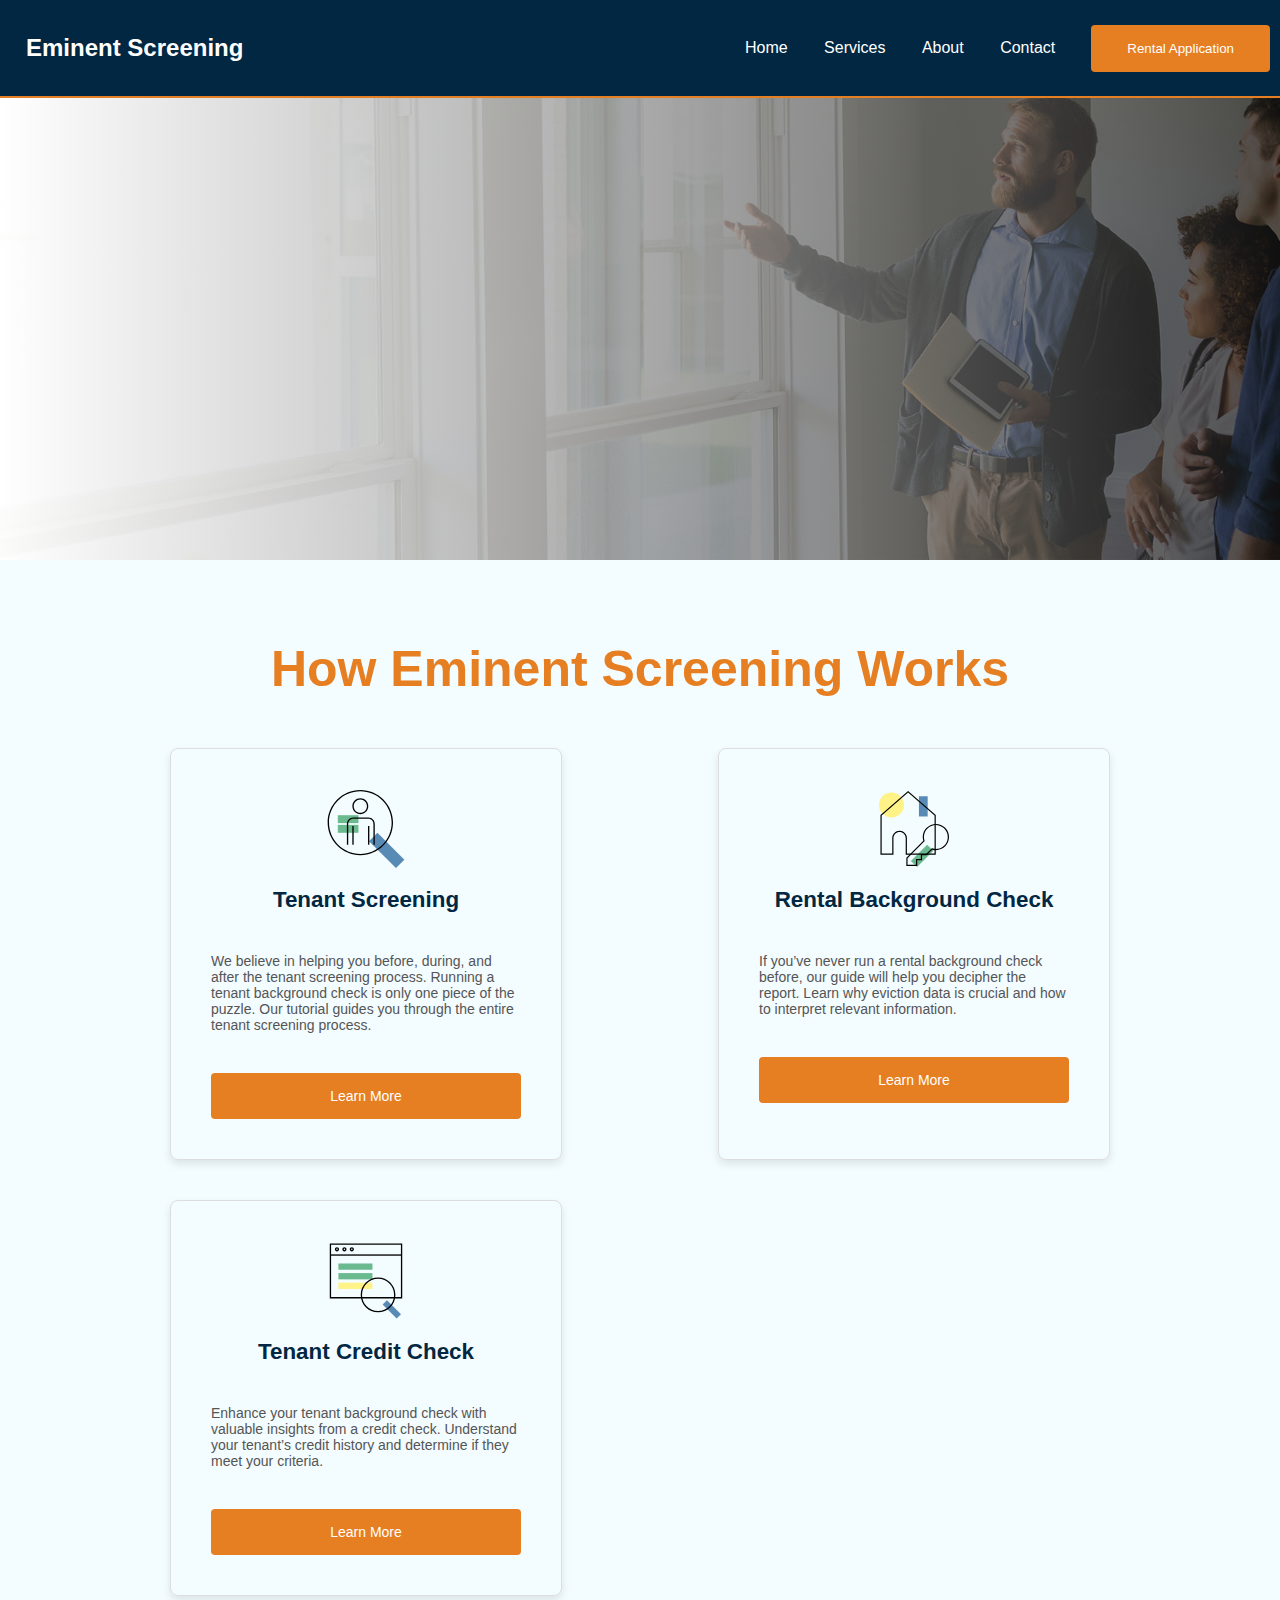
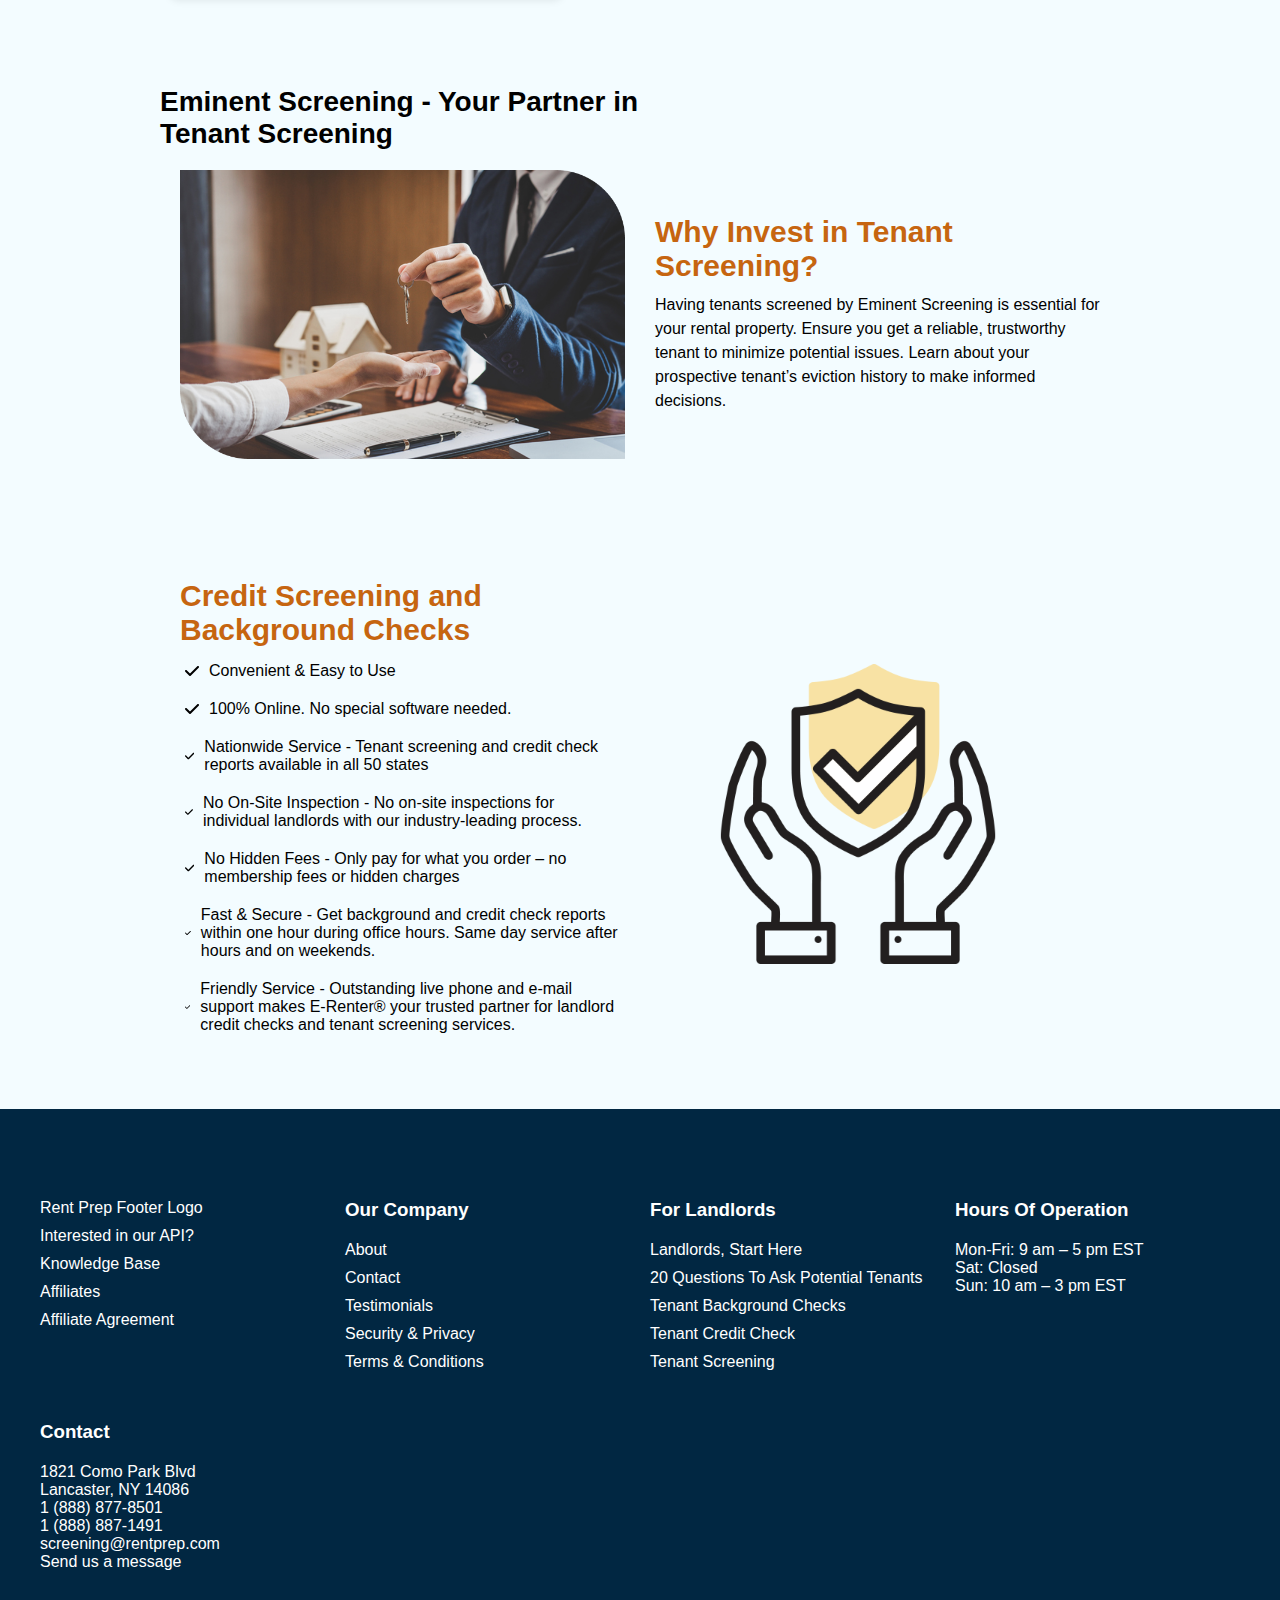
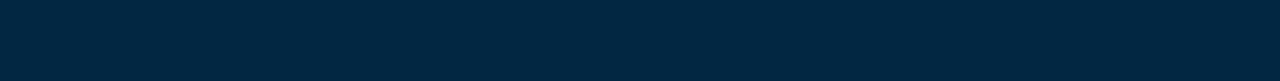
<file: index.html>
<!DOCTYPE html>
<html lang="en">
  <head>
    <!-- Meta tags and links to external stylesheets and fonts -->
    <meta charset="UTF-8" />
    <meta name="viewport" content="width=device-width, initial-scale=1.0" />
    <title>Eminent Screening - Your Trusted Tenant Screening Partner</title>
    <!-- Link to your custom stylesheet -->
    <link rel="stylesheet" href="./assets/style.css" />
    <!-- Link to Font Awesome for icons -->
    <link rel="stylesheet" href="https://cdnjs.cloudflare.com/ajax/libs/font-awesome/6.0.0/css/all.min.css" integrity="sha384-ybNx8z+ZCWq48bu2wJueb0qIx0Fu+qKEzeFkLr73NRpX5Kf6tnKOY1R7PwA1jdz2" crossorigin="anonymous">
  </head>
  <body>
    <!-- Header Section -->
    <header>
        <!-- Logo and navigation toggle for desktop -->
        <div class="logo-container">
          <a id="logo" href="#">Eminent Screening</a>
        </div>
        <div class="nav-toggle">
          <div class="bar"></div>
          <div class="bar"></div>
          <div class="bar"></div>
        </div>
        <!-- Navigation for desktop -->
        <div class="flex flexs desktop">
          <nav>
            <a href="index.html">Home</a>
            <a href="pages/services.html">Services</a>
            <!-- <a href="pages/">Resources</a> -->
            <a href="pages/about.html">About</a>
            <a href="#">Contact</a>
          </nav>
          <!-- Call to action buttons -->
          <button id="get-started-btn"><a href="pages/rental.html">Rental Application</a></button>
          <!-- <button id="login-btn"><a href="#">Login</a></button> -->
        </div>
        <!-- Mobile Navigation -->
        <div class="flex mobile">
          <nav>
            <a href="index.html">Home</a>
            <a href="pages/services.html">Services</a>
            <!-- <a href="#">Resources</a> -->
            <a href="pages/about.html">About</a>
            <a href="#">Contact</a>
          </nav>
          <!-- Call to action buttons for mobile -->
          <button id="get-started-btn-mobile" class="screen-tenant-btns"><a href="./pages/rental.html">Rental Application</a></button>
          <!-- <button id="login-btn-mobile"  class="screen-tenant-btns"><a href="#">Login</a></button> -->
        </div>
    </header>

    <!-- Hero Section -->
    <section class="hero-section">
      <div class="hero-section-text">
        <div class="hero-section-tex">
          <h1>Empowering Your Rental Decisions with Eminent Screening</h1>
          <br />
          <p>
            Eminent Screening provides fast, comprehensive tenant screening reports and
            friendly, intelligent customer support. Secure the perfect tenant effortlessly.
          </p>
          <a href="pages/rental.html" class="screen-tenant-btn">Screen a Tenant</a>
        </div>
      </div>
    </section>

    <!-- How Eminent Screening Works Section -->
    <section class="background">
        <div class="container">
            <h1 class="text-center text-lg orange">How Eminent Screening Works</h1>
          <!-- Cards explaining the tenant screening process -->
          <div class="flexes">
            <div class="card">
              <!-- Icon for Tenant Screening -->
              <div class="card-header">
                <img
                  src="images/RP22-TenantScreen-Icon.svg"
                  width="80"
                  class="card-img"
                  alt=""
                />
                <br />
                <h4 class="subtitle">Tenant Screening</h4>
              </div>
  
              <div class="card-body">
                <!-- Description of Tenant Screening -->
                <p>
                  We believe in helping you before, during, and after the tenant
                  screening process. Running a tenant background check is only one
                  piece of the puzzle. Our tutorial guides you through the entire tenant screening process.
                </p>
              </div>
              <!-- Button to learn more -->
              <div class="card-footer">
                <button class="card-button">Learn More</button>
              </div>
            </div>
  
            <!-- Card for Rental Background Check -->
            <div class="card">
              <div class="card-header">
                <img src="images/rental.svg" width="80" class="card-img" alt="" />
                <br />
                <h4 class="subtitle">Rental Background Check</h4>
              </div>
              <div class="card-body">
                <p>If you’ve never run a rental background check before, our guide will help you decipher the report. Learn why eviction data is crucial and how to interpret relevant information.</p>
              </div>
              <div class="card-footer">
                <button class="card-button">Learn More</button>
              </div>
            </div>
  
            <!-- Card for Tenant Credit Check -->
            <div class="card">
                <div class="card-header">
                  <img src="images/credit.svg" width="80" class="card-img" alt="" />
                <br />
                <h4 class="subtitle">Tenant Credit Check</h4>
              </div>
              <div class="card-body">
                <p>Enhance your tenant background check with valuable insights from a credit check. Understand your tenant’s credit history and determine if they meet your criteria.</p>
              </div>
              <div class="card-footer">
                <button class="card-button">Learn More</button>
              </div>
            </div>
          </div>
        </div>
      </section>

    <!-- Why Invest in Tenant Screening Section -->
    <section class="background">
      <div class="container">
        <div>
          <h2 class="title title-min">
            Eminent Screening - Your Partner in Tenant Screening
          </h2>
        </div>
        <div class="image-text-section">
          <div class="image-container">
            <img src="images/landlord.png" alt="Image Description" />
          </div>
          <div class="text-container">
            <h2 style="color: #c66510; font-size: 30px;">Why Invest in Tenant Screening?</h2>
            <!-- Description of the importance of tenant screening -->
            <p>
              Having tenants screened by Eminent Screening is essential for
              your rental property. Ensure you get a reliable, trustworthy tenant to minimize potential issues. Learn about your prospective tenant’s eviction history to make informed decisions.
            </p>
          </div>
        </div>
      </div>
    </section>

    <!-- Credit Screening and Background Checks Section -->
    <section class="background">
      <div class="container">
        <div class="image-text-section">
          <div class="text-container">
            <h2 style="color: #c66510; font-size: 30px;">Credit Screening and Background Checks</h2>
            <!-- List of benefits of Eminent Screening's services -->
            <ul>
              <li><svg xmlns="http://www.w3.org/2000/svg" height="16" width="14" viewBox="0 0 448 512"><!--!Font Awesome Free 6.5.1 by @fontawesome - https://fontawesome.com License - https://fontawesome.com/license/free Copyright 2023 Fonticons, Inc.--><path d="M438.6 105.4c12.5 12.5 12.5 32.8 0 45.3l-256 256c-12.5 12.5-32.8 12.5-45.3 0l-128-128c-12.5-12.5-12.5-32.8 0-45.3s32.8-12.5 45.3 0L160 338.7 393.4 105.4c12.5-12.5 32.8-12.5 45.3 0z"/></svg> Convenient & Easy to Use</li>
              <li>
                <svg xmlns="http://www.w3.org/2000/svg" height="16" width="14" viewBox="0 0 448 512">
                  <!-- Font Awesome Icon -->
                  <path d="M438.6 105.4c12.5 12.5 12.5 32.8 0 45.3l-256 256c-12.5 12.5-32.8 12.5-45.3 0l-128-128c-12.5-12.5-12.5-32.8 0-45.3s32.8-12.5 45.3 0L160 338.7 393.4 105.4c12.5-12.5 32.8-12.5 45.3 0z"/>
                </svg>
                100% Online. No special software needed.
              </li>
              <li>
                <svg xmlns="http://www.w3.org/2000/svg" height="16" width="14" viewBox="0 0 448 512">
                  <!-- Font Awesome Icon -->
                  <path d="M438.6 105.4c12.5 12.5 12.5 32.8 0 45.3l-256 256c-12.5 12.5-32.8 12.5-45.3 0l-128-128c-12.5-12.5-12.5-32.8 0-45.3s32.8-12.5 45.3 0L160 338.7 393.4 105.4c12.5-12.5 32.8-12.5 45.3 0z"/>
                </svg>
                Nationwide Service - Tenant screening and credit check reports available in all 50 states
              </li>
              <li>
                <svg xmlns="http://www.w3.org/2000/svg" height="16" width="14" viewBox="0 0 448 512">
                  <!-- Font Awesome Icon -->
                  <path d="M438.6 105.4c12.5 12.5 12.5 32.8 0 45.3l-256 256c-12.5 12.5-32.8 12.5-45.3 0l-128-128c-12.5-12.5-12.5-32.8 0-45.3s32.8-12.5 45.3 0L160 338.7 393.4 105.4c12.5-12.5 32.8-12.5 45.3 0z"/>
                </svg>
                No On-Site Inspection - No on-site inspections for individual landlords with our industry-leading process.
              </li>
              <li>
                <svg xmlns="http://www.w3.org/2000/svg" height="16" width="14" viewBox="0 0 448 512">
                  <!-- Font Awesome Icon -->
                  <path d="M438.6 105.4c12.5 12.5 12.5 32.8 0 45.3l-256 256c-12.5 12.5-32.8 12.5-45.3 0l-128-128c-12.5-12.5-12.5-32.8 0-45.3s32.8-12.5 45.3 0L160 338.7 393.4 105.4c12.5-12.5 32.8-12.5 45.3 0z"/>
                </svg>
                No Hidden Fees - Only pay for what you order – no membership fees or hidden charges
              </li>
              <li>
                <svg xmlns="http://www.w3.org/2000/svg" height="16" width="14" viewBox="0 0 448 512">
                  <!-- Font Awesome Icon -->
                  <path d="M438.6 105.4c12.5 12.5 12.5 32.8 0 45.3l-256 256c-12.5 12.5-32.8 12.5-45.3 0l-128-128c-12.5-12.5-12.5-32.8 0-45.3s32.8-12.5 45.3 0L160 338.7 393.4 105.4c12.5-12.5 32.8-12.5 45.3 0z"/>
                </svg>
                Fast & Secure - Get background and credit check reports within one hour during office hours. Same day service after hours and on weekends.
              </li>
              <li>
                <svg xmlns="http://www.w3.org/2000/svg" height="16" width="14" viewBox="0 0 448 512">
                  <!-- Font Awesome Icon -->
                  <path d="M438.6 105.4c12.5 12.5 12.5 32.8 0 45.3l-256 256c-12.5 12.5-32.8 12.5-45.3 0l-128-128c-12.5-12.5-12.5-32.8 0-45.3s32.8-12.5 45.3 0L160 338.7 393.4 105.4c12.5-12.5 32.8-12.5 45.3 0z"/>
                </svg>
                Friendly Service - Outstanding live phone and e-mail support makes E-Renter® your trusted partner for landlord credit checks and tenant screening services.
              </li>
            </ul>
          </div>
          <div class="image-container">
            <img src="./images/Verifirst-Double-Check_Icon.webp" class="securty-img" alt="Security Image Description" />
          </div>
        </div>
      </div>
    </section>

    <!-- Footer Section -->
    <footer>
      <!-- First Section -->
      <div class="footer-section">
          <ul>
              <li><a href="#">Rent Prep Footer Logo</a></li>
              <li><a href="#">Interested in our API?</a></li>
              <li><a href="#">Knowledge Base</a></li>
              <li><a href="#">Affiliates</a></li>
              <li><a href="#">Affiliate Agreement</a></li>
          </ul>
      </div>
  
      <!-- Second Section -->
      <div class="footer-section">
          <h3>Our Company</h3>
          <ul>
              <li><a href="pages/about.html">About</a></li>
              <li><a href="#">Contact</a></li>
              <li><a href="#">Testimonials</a></li>
              <li><a href="#">Security & Privacy</a></li>
              <li><a href="#">Terms & Conditions</a></li>
          </ul>
      </div>
  
      <!-- Third Section -->
      <div class="footer-section">
          <h3>For Landlords</h3>
          <ul>
              <li><a href="#">Landlords, Start Here</a></li>
              <li><a href="#">20 Questions To Ask Potential Tenants</a></li>
              <li><a href="#">Tenant Background Checks</a></li>
              <li><a href="#">Tenant Credit Check</a></li>
              <li><a href="#">Tenant Screening</a></li>
          </ul>
      </div>
  
      <!-- Fourth Section -->
      <div class="footer-section">
          <h3>Hours Of Operation</h3>
          <p>Mon-Fri: 9 am – 5 pm EST</p>
          <p>Sat: Closed</p>
          <p>Sun: 10 am – 3 pm EST</p>
      </div>
  
      <!-- Fifth Section -->
      <div class="footer-section">
          <h3>Contact</h3>
          <p>1821 Como Park Blvd</p>
          <p>Lancaster, NY 14086</p>
          <p>1 (888) 877-8501</p>
          <p>1 (888) 887-1491</p>
          <p><a href="mailto:screening@rentprep.com">screening@rentprep.com</a></p>
          <p><a href="#">Send us a message</a></p>
      </div>
  </footer>
  

    <!-- JavaScript for navigation toggle -->
    <script>
        document.addEventListener("DOMContentLoaded", function () {
          const navToggle = document.querySelector(".nav-toggle");
          const flexContainer = document.querySelector(".flex");
          const mobileNav = document.querySelector(".flex.mobile");
      
          navToggle.addEventListener("click", function () {
            flexContainer.classList.toggle("active");
            mobileNav.classList.toggle("active");
      
            // Change the content of the nav-toggle button
            const navToggleBars = document.querySelectorAll(".nav-toggle .bar");
            if (flexContainer.classList.contains("active")) {
              // If the navigation is active, change to "X"
              navToggleBars[0].style.transform = "rotate(-45deg) translate(-5px, 6px)";
              navToggleBars[1].style.opacity = "0";
              navToggleBars[2].style.transform = "rotate(45deg) translate(-5px, -6px)";
            } else {
              // If the navigation is not active, change back to bars
              navToggleBars[0].style.transform = "rotate(0) translate(0, 0)";
              navToggleBars[1].style.opacity = "1";
              navToggleBars[2].style.transform = "rotate(0) translate(0, 0)";
            }
          });
        });
    </script>
  </body>
</html>
</file>
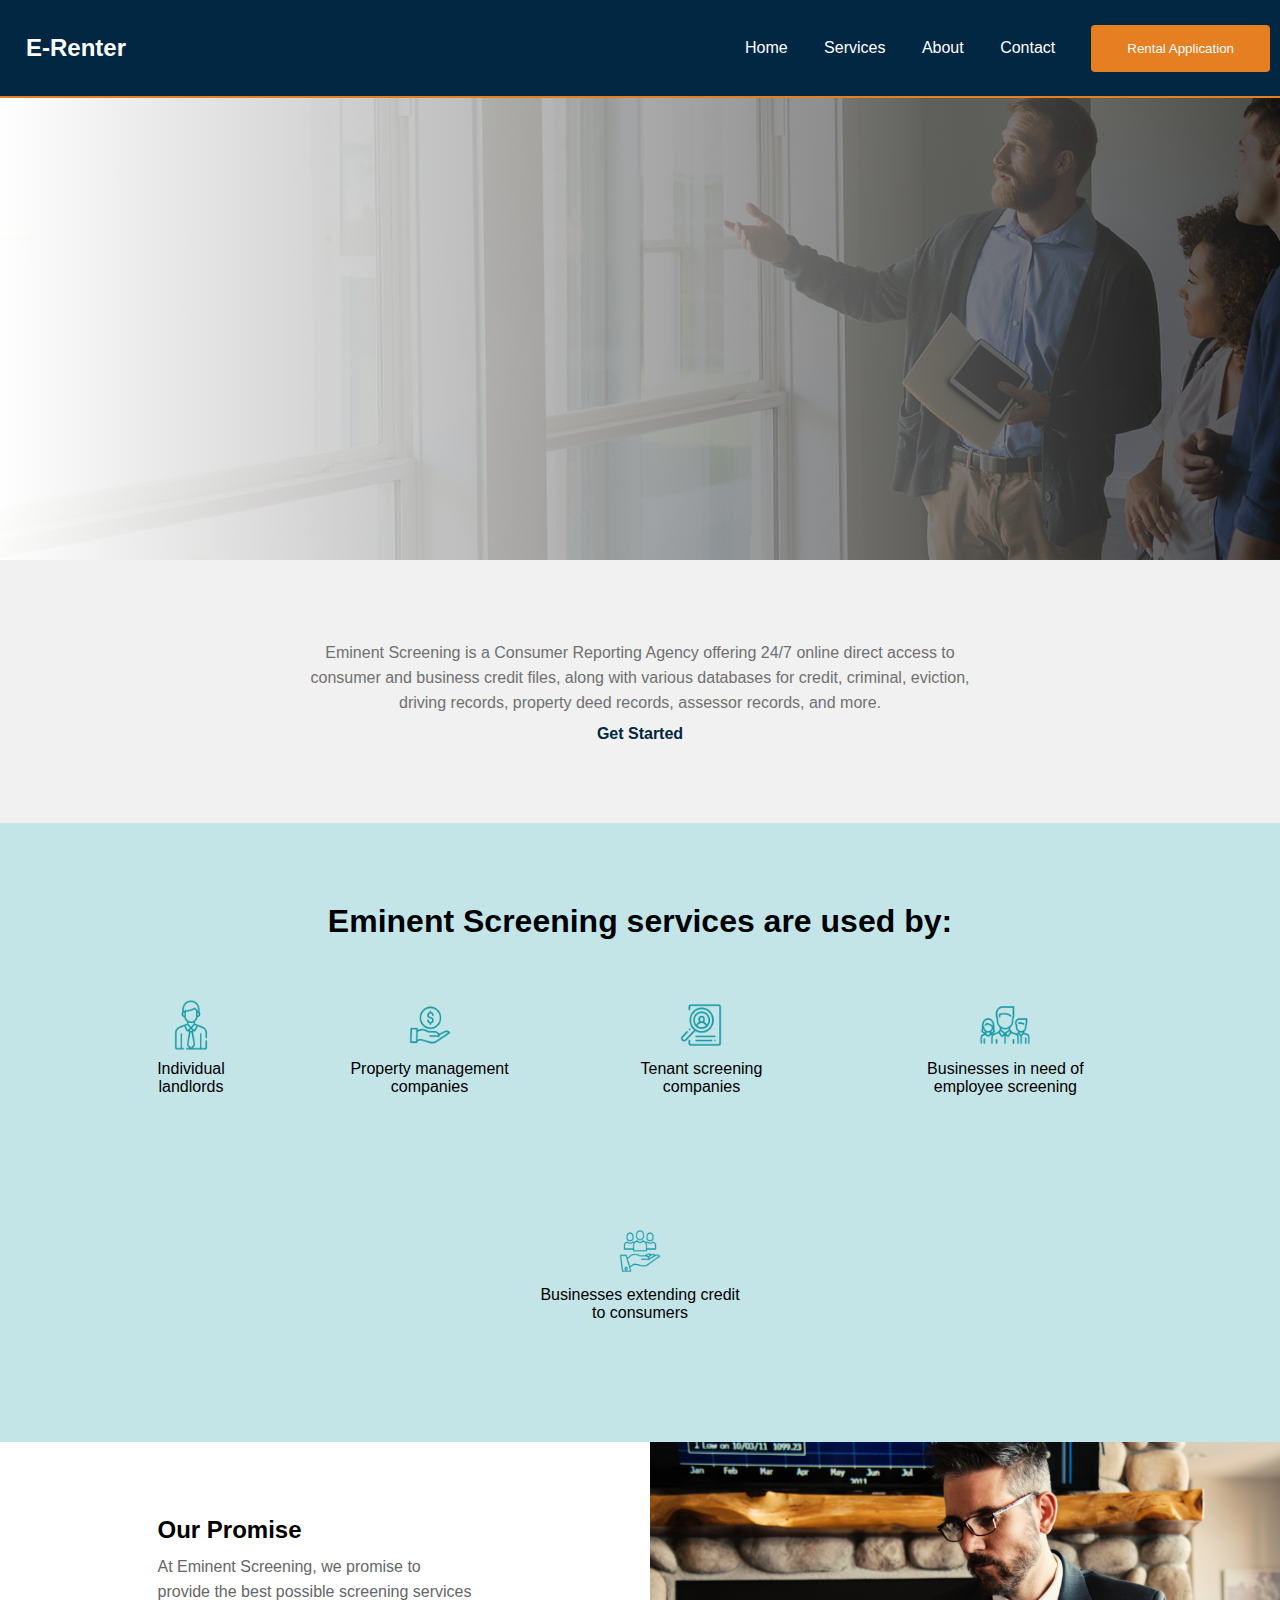
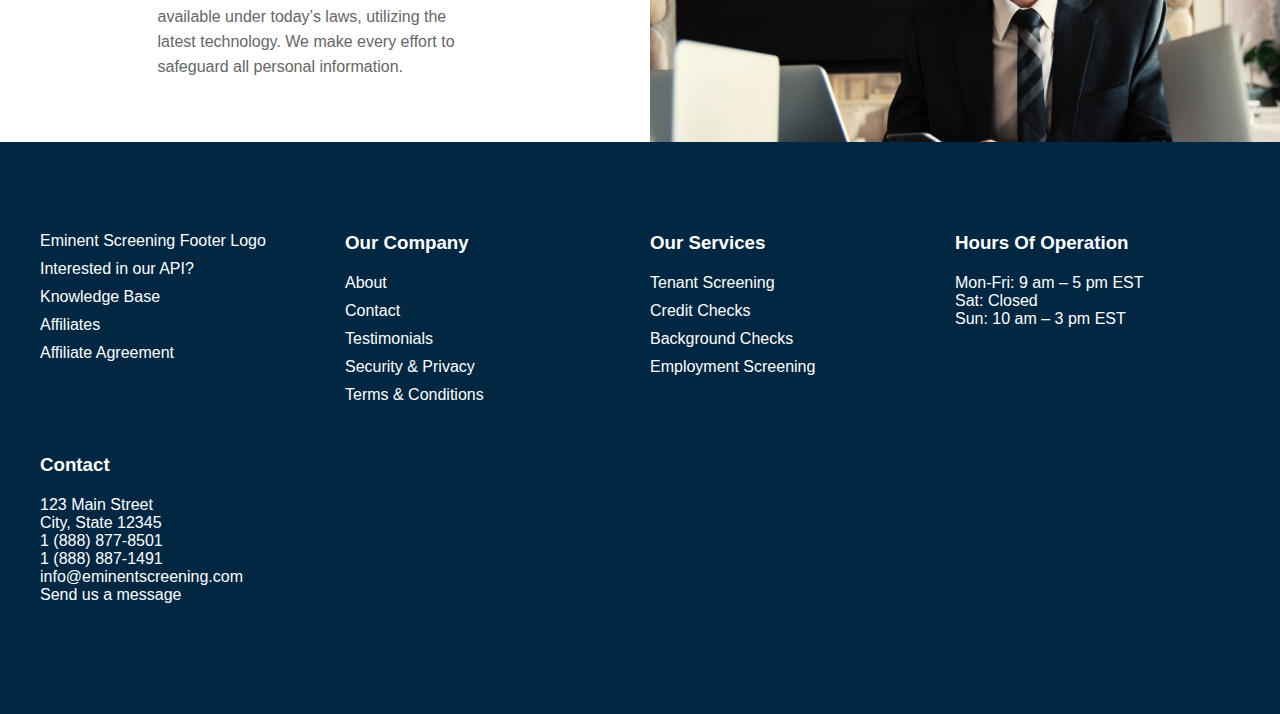
<file: pages/about.html>
<!DOCTYPE html>
<html lang="en">
<head>
    <meta charset="UTF-8">
    <meta name="viewport" content="width=device-width, initial-scale=1.0">
    <title>Eminent Screening Services</title>
    <link rel="stylesheet" href="../assets/style.css" />
    <link rel="stylesheet" href="https://cdnjs.cloudflare.com/ajax/libs/font-awesome/5.15.3/css/all.min.css" integrity="sha384-ezZcEyoR8L3IUCeaDY9F1Y9v7gZWQgah7NcEGT2BytAkh6tT8vxNjQ9DJ9xKtgW2" crossorigin="anonymous">
    <link rel="stylesheet" href="https://cdnjs.cloudflare.com/ajax/libs/font-awesome/6.0.0/css/all.min.css" integrity="sha384-ybNx8z+ZCWq48bu2wJueb0qIx0Fu+qKEzeFkLr73NRpX5Kf6tnKOY1R7PwA1jdz2" crossorigin="anonymous">
    <link rel="stylesheet" href="../assets/about.css">
</head>
<body>
  <header>
    <div class="logo-container">
      <a id="logo" href="#">E-Renter</a>
    </div>
    <div class="nav-toggle">
      <div class="bar"></div>
      <div class="bar"></div>
      <div class="bar"></div>
    </div>
    <div class="flex flexs desktop">
      <nav>
        <a href="../index.html">Home</a>
        <a href="services.html">Services</a>
        <!-- <a href="#">Resources</a> -->
        <a href="about.html">About</a>
        <a href="#">Contact</a>
      </nav>
      <button id="get-started-btn"><a href="rental.html">Rental Application</a></button>
      <!-- <button id="login-btn"><a href="">Login</a></button> -->
    </div>
    <!-- Mobile Navigation -->
    <div class="flex mobile">
      <nav>
        <a href="../index.html">Home</a>
        <a href="services.html">Services</a>
        <!-- <a href="#">Resources</a> -->
        <a href="about.html">About</a>
        <a href="#">Contact</a>
      </nav>
      <button id="get-started-btn-mobile" class="screen-tenant-btns"><a href="rental.html">Rental Application</a></button>
      <!-- <button id="login-btn-mobile"  class="screen-tenant-btns"><a href="">Login</a></button> -->
    </div>
  </header>

    <section class="hero-section">
        <div class="hero-section-text">
          <div class="hero-section-tex">
            <h1>About Eminent Screening<sup style="font-size:.75em;">®</sup></h1>
            <br />
            <p>
              Eminent Screening Services provides fast, comprehensive tenant screening reports and
              friendly, intelligent customer support. Ensuring you find great tenants for your property.
            </p>
          </div>
        </div>
    </section>

    <div class="background-grey">
        <div class="container">
            <div class="">
                <p>Eminent Screening is a Consumer Reporting Agency offering 24/7 online direct access to consumer and business credit files, along with various databases for credit, criminal, eviction, driving records, property deed records, assessor records, and more.</p>
               <button style="background: none; border: none; text-align: center;margin: auto; display: flex;"> <a href="" style="color: #012742; font-weight: 600; font-size: 16px; margin-top: 10px;">Get Started</a></button>
            </div>
        </div>
    </div>

    <div class="background-white">
       <div>
        <h1>Eminent Screening services are used by:</h1>

        <div class="icon-flex">
            <div class="text-center">
                <img src="../images/Landlords.png" class="icon-png" alt="">
                <p>Individual landlords</p>
            </div>

            <div class="text-center">
                <img src="../images/PropertyMgt.png" class="icon-png" alt="">
                <p>Property management companies</p>
            </div>

            <div class="text-center">
                <img src="../images/TenantScr.png" class="icon-png" alt="">
                <p>Tenant screening companies</p>
            </div>

            <div class="text-center">
                <img src="../images/Business.png" class="icon-png" alt="">
                <p>Businesses in need of employee screening</p>
            </div>
            <div class="text-center">
                <img src="../images/Credit.png" class="icon-png" alt="">
                <p>Businesses extending credit to consumers</p>
            </div>
        </div>
       </div>
    </div>

    <div class="containers">
        <div class="text">
            <h2>Our Promise</h2>
            <p>At Eminent Screening, we promise to provide the best possible screening services available under today’s laws, utilizing the latest technology. We make every effort to safeguard all personal information.</p>
        </div>

        <div>
            <img src="../images/PromiseImage.png" class="img" alt="Your Image Alt Text">
        </div>
    </div>

    <footer>
        <!-- First Section -->
        <div class="footer-section">
            <ul>
                <li><a href="#">Eminent Screening Footer Logo</a></li>
                <li><a href="#">Interested in our API?</a></li>
                <li><a href="#">Knowledge Base</a></li>
                <li><a href="#">Affiliates</a></li>
                <li><a href="#">Affiliate Agreement</a></li>
            </ul>
        </div>
  
        <!-- Second Section -->
        <div class="footer-section">
            <h3>Our Company</h3>
            <ul>
                <li><a href="#">About</a></li>
                <li><a href="#">Contact</a></li>
                <li><a href="#">Testimonials</a></li>
                <li><a href="#">Security & Privacy</a></li>
                <li><a href="#">Terms & Conditions</a></li>
            </ul>
        </div>
  
        <!-- Third Section -->
        <div class="footer-section">
            <h3>Our Services</h3>
            <ul>
                <li><a href="#">Tenant Screening</a></li>
                <li><a href="#">Credit Checks</a></li>
                <li><a href="#">Background Checks</a></li>
                <li><a href="#">Employment Screening</a></li>
            </ul>
        </div>
  
        <!-- Fourth Section -->
        <div class="footer-section">
            <h3>Hours Of Operation</h3>
            <p>Mon-Fri: 9 am – 5 pm EST</p>
            <p>Sat: Closed</p>
            <p>Sun: 10 am – 3 pm EST</p>
        </div>
  
        <!-- Fifth Section -->
        <div class="footer-section">
            <h3>Contact</h3>
            <p>123 Main Street</p>
            <p>City, State 12345</p>
            <p>1 (888) 877-8501</p>
            <p>1 (888) 887-1491</p>
            <p><a href="mailto:info@eminentscreening.com">info@eminentscreening.com</a></p>
            <p><a href="#">Send us a message</a></p>
        </div>
    </footer>

    <script>
        document.addEventListener("DOMContentLoaded", function () {
          const navToggle = document.querySelector(".nav-toggle");
          const flexContainer = document.querySelector(".flex");
          const mobileNav = document.querySelector(".flex.mobile");
      
          navToggle.addEventListener("click", function () {
            flexContainer.classList.toggle("active");
            mobileNav.classList.toggle("active");
      
            // Change the content of the nav-toggle button
            const navToggleBars = document.querySelectorAll(".nav-toggle .bar");
            if (flexContainer.classList.contains("active")) {
              // If the navigation is active, change to "X"
              navToggleBars[0].style.transform = "rotate(-45deg) translate(-5px, 6px)";
              navToggleBars[1].style.opacity = "0";
              navToggleBars[2].style.transform = "rotate(45deg) translate(-5px, -6px)";
            } else {
              // If the navigation is not active, change back to bars
              navToggleBars[0].style.transform = "rotate(0) translate(0, 0)";
              navToggleBars[1].style.opacity = "1";
              navToggleBars[2].style.transform = "rotate(0) translate(0, 0)";
            }
          });
        });
    </script>
</body>
</html>
</file>
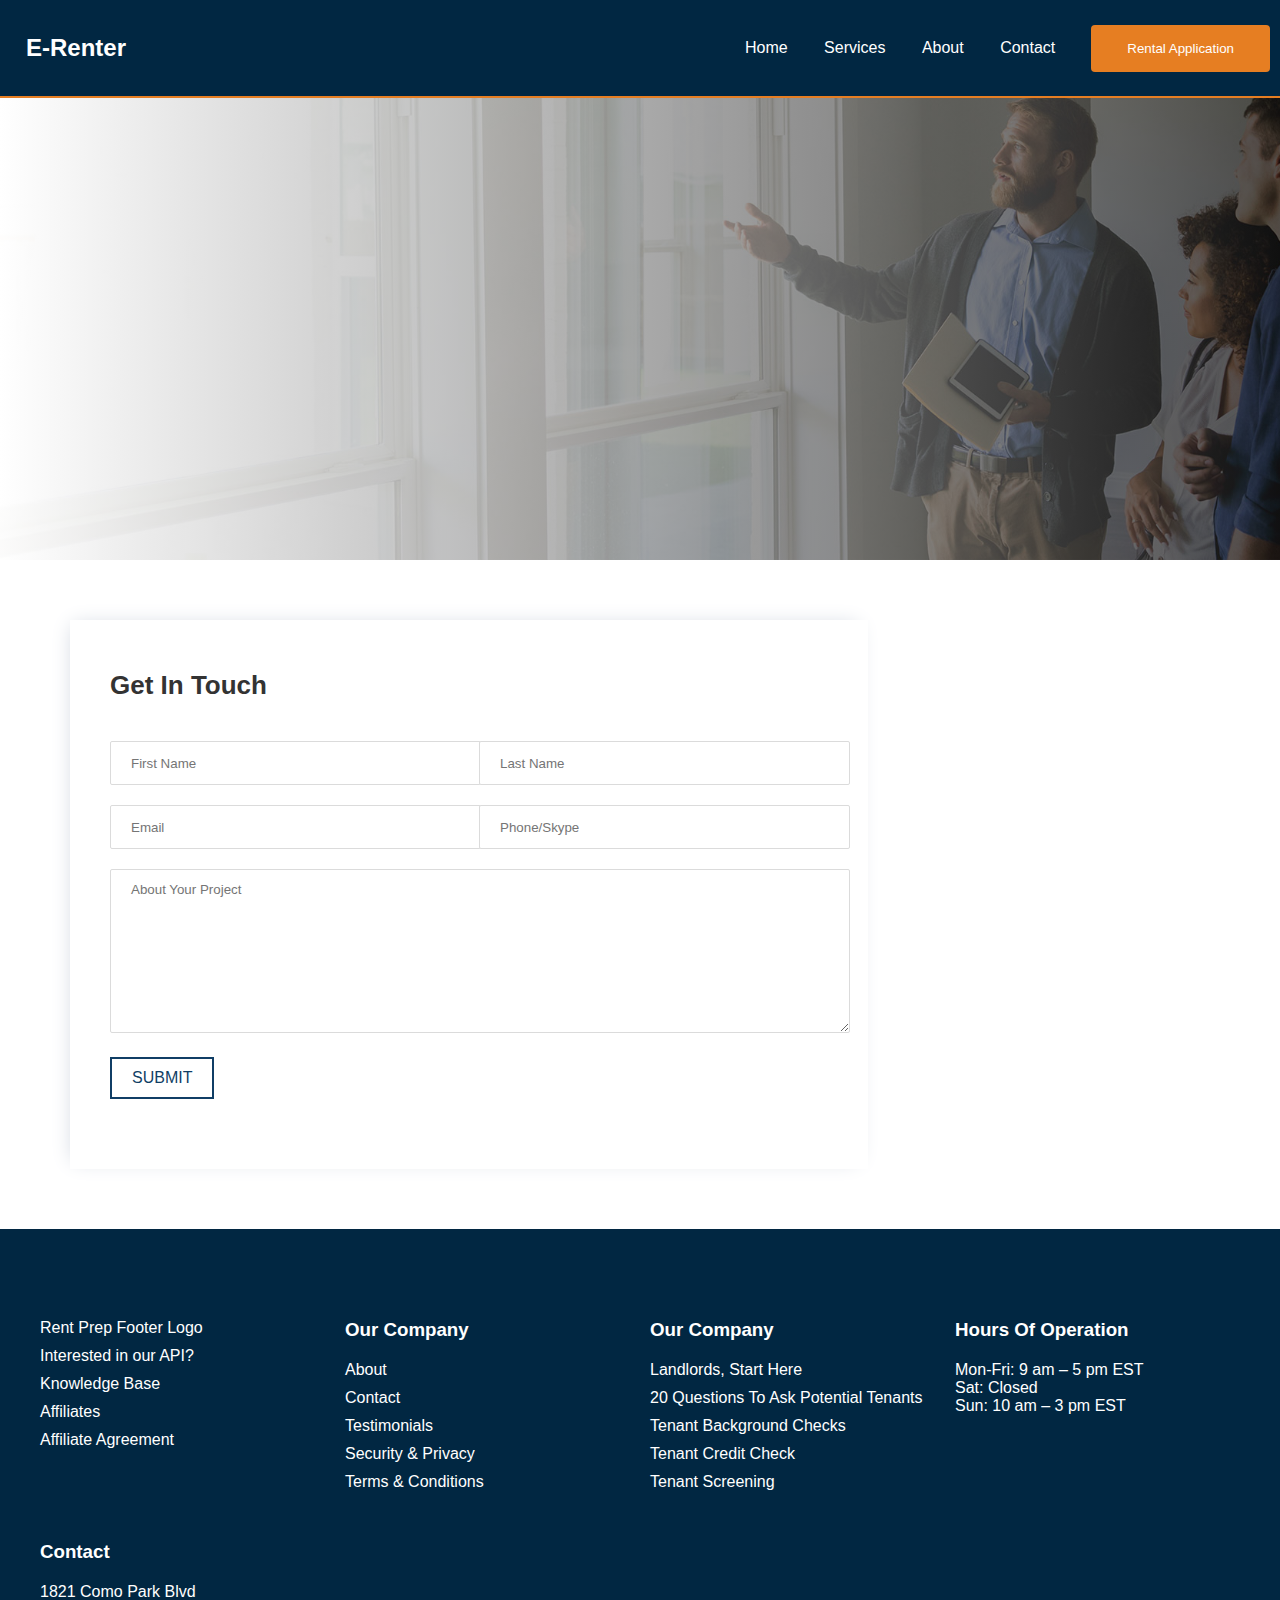
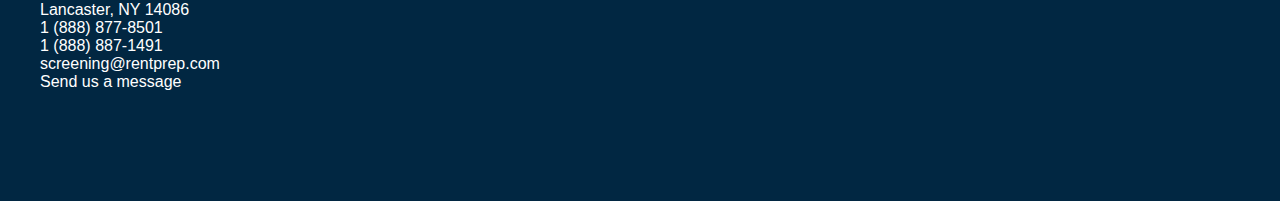
<file: pages/contact.html>
<!DOCTYPE html>
<html lang="en">
<head>
    <meta charset="UTF-8">
    <meta name="viewport" content="width=device-width, initial-scale=1.0">
    <title>Document</title>
    <link rel="stylesheet" href="../assets/style.css">
    <link rel="stylesheet" href="../assets/section.css">
    <link rel="stylesheet" href="../assets/contact.css">
</head>
<body>
    <header>
        <div class="logo-container">
          <a id="logo" href="#">E-Renter</a>
        </div>
        <div class="nav-toggle">
          <div class="bar"></div>
          <div class="bar"></div>
          <div class="bar"></div>
        </div>
        <div class="flex flexs desktop">
          <nav>
            <a href="../index.html">Home</a>
            <a href="services.html">Services</a>
            <!-- <a href="#">Resources</a> -->
            <a href="about.html">About</a>
            <a href="#">Contact</a>
          </nav>
          <button id="get-started-btn"><a href="">Rental Application</a></button>
          <!-- <button id="login-btn"><a href="">Login</a></button> -->
        </div>
        <!-- Mobile Navigation -->
        <div class="flex mobile">
          <nav>
            <a href="../index.html">Home</a>
            <a href="services.html">Services</a>
            <!-- <a href="#">Resources</a> -->
            <a href="about.html">About</a>
            <a href="#">Contact</a>
          </nav>
          <button id="get-started-btn-mobile" class="screen-tenant-btns"><a href="">Rental Application</a></button>
          <!-- <button id="login-btn-mobile"  class="screen-tenant-btns"><a href="">Login</a></button> -->
        </div>
      </header>

      <section class="hero-section">
        <div class="hero-section-text">
            <div class="hero-section-tex">
                <h1>Welcome to Eminent Screening Services</h1>
                <br />
                <p>
                    Providing fast, comprehensive tenant screening reports and
                    friendly, intelligent customer support. Secure the right tenant with confidence.
                </p>
            </div>
        </div>
    </section>
 
    <section class="footer_get_touch_outer">
        <div class="container">
          <div class="footer_get_touch_inner grid-70-30">
            <div class="colmun-70 get_form">
              <div class="get_form_inner">
                <div class="get_form_inner_text">
                  <h3>Get In Touch</h3>
                </div>
                <form action="#">
                  <div class="grid-50-50">
                    <input type="text" placeholder="First Name">
                    <input type="text" placeholder="Last Name">
                    <input type="email" placeholder="Email">
                    <input type="tel" placeholder="Phone/Skype">
                  </div>
                  <div class="grid-full">
                    <textarea placeholder="About Your Project" cols="30" rows="10"></textarea>
                    <input type="submit" value="Submit">
                  </div>
                </form>
              </div>
            </div>
                  
          </div>
        </div>
      </section>

    <footer>
        <!-- First Section -->
        <div class="footer-section">
            <ul>
                <li><a href="#">Rent Prep Footer Logo</a></li>
                <li><a href="#">Interested in our API?</a></li>
                <li><a href="#">Knowledge Base</a></li>
                <li><a href="#">Affiliates</a></li>
                <li><a href="#">Affiliate Agreement</a></li>
            </ul>
        </div>
  
        <!-- Second Section -->
        <div class="footer-section">
            <h3>Our Company</h3>
            <ul>
                <li><a href="about.html">About</a></li>
                <li><a href="#">Contact</a></li>
                <li><a href="#">Testimonials</a></li>
                <li><a href="#">Security & Privacy</a></li>
                <li><a href="#">Terms & Conditions</a></li>
            </ul>
        </div>
  
        <!-- Third Section -->
        <div class="footer-section">
            <h3>Our Company</h3>
            <ul>
                <li><a href="#">Landlords, Start Here</a></li>
                <li><a href="#">20 Questions To Ask Potential Tenants</a></li>
                <li><a href="#">Tenant Background Checks</a></li>
                <li><a href="#">Tenant Credit Check</a></li>
                <li><a href="#">Tenant Screening</a></li>
            </ul>
        </div>
  
        <!-- Fourth Section -->
        <div class="footer-section">
            <h3>Hours Of Operation</h3>
            <p>Mon-Fri: 9 am – 5 pm EST</p>
            <p>Sat: Closed</p>
            <p>Sun: 10 am – 3 pm EST</p>
        </div>
  
        <!-- Fifth Section -->
        <div class="footer-section">
            <h3>Contact</h3>
            <p>1821 Como Park Blvd</p>
            <p>Lancaster, NY 14086</p>
            <p>1 (888) 877-8501</p>
            <p>1 (888) 887-1491</p>
            <p><a href="mailto:screening@rentprep.com">screening@rentprep.com</a></p>
            <p><a href="#">Send us a message</a></p>
        </div>
    </footer>
  
      <!-- Add this script to enable toggle functionality -->
  <!-- Add this script to enable toggle functionality -->
  <script>
      document.addEventListener("DOMContentLoaded", function () {
        const navToggle = document.querySelector(".nav-toggle");
        const flexContainer = document.querySelector(".flex");
        const mobileNav = document.querySelector(".flex.mobile");
    
        navToggle.addEventListener("click", function () {
          flexContainer.classList.toggle("active");
          mobileNav.classList.toggle("active");
    
          // Change the content of the nav-toggle button
          const navToggleBars = document.querySelectorAll(".nav-toggle .bar");
          if (flexContainer.classList.contains("active")) {
            // If the navigation is active, change to "X"
            navToggleBars[0].style.transform = "rotate(-45deg) translate(-5px, 6px)";
            navToggleBars[1].style.opacity = "0";
            navToggleBars[2].style.transform = "rotate(45deg) translate(-5px, -6px)";
          } else {
            // If the navigation is not active, change back to bars
            navToggleBars[0].style.transform = "rotate(0) translate(0, 0)";
            navToggleBars[1].style.opacity = "1";
            navToggleBars[2].style.transform = "rotate(0) translate(0, 0)";
          }
        });
      });
    </script>
    
</body>
</html>
</file>
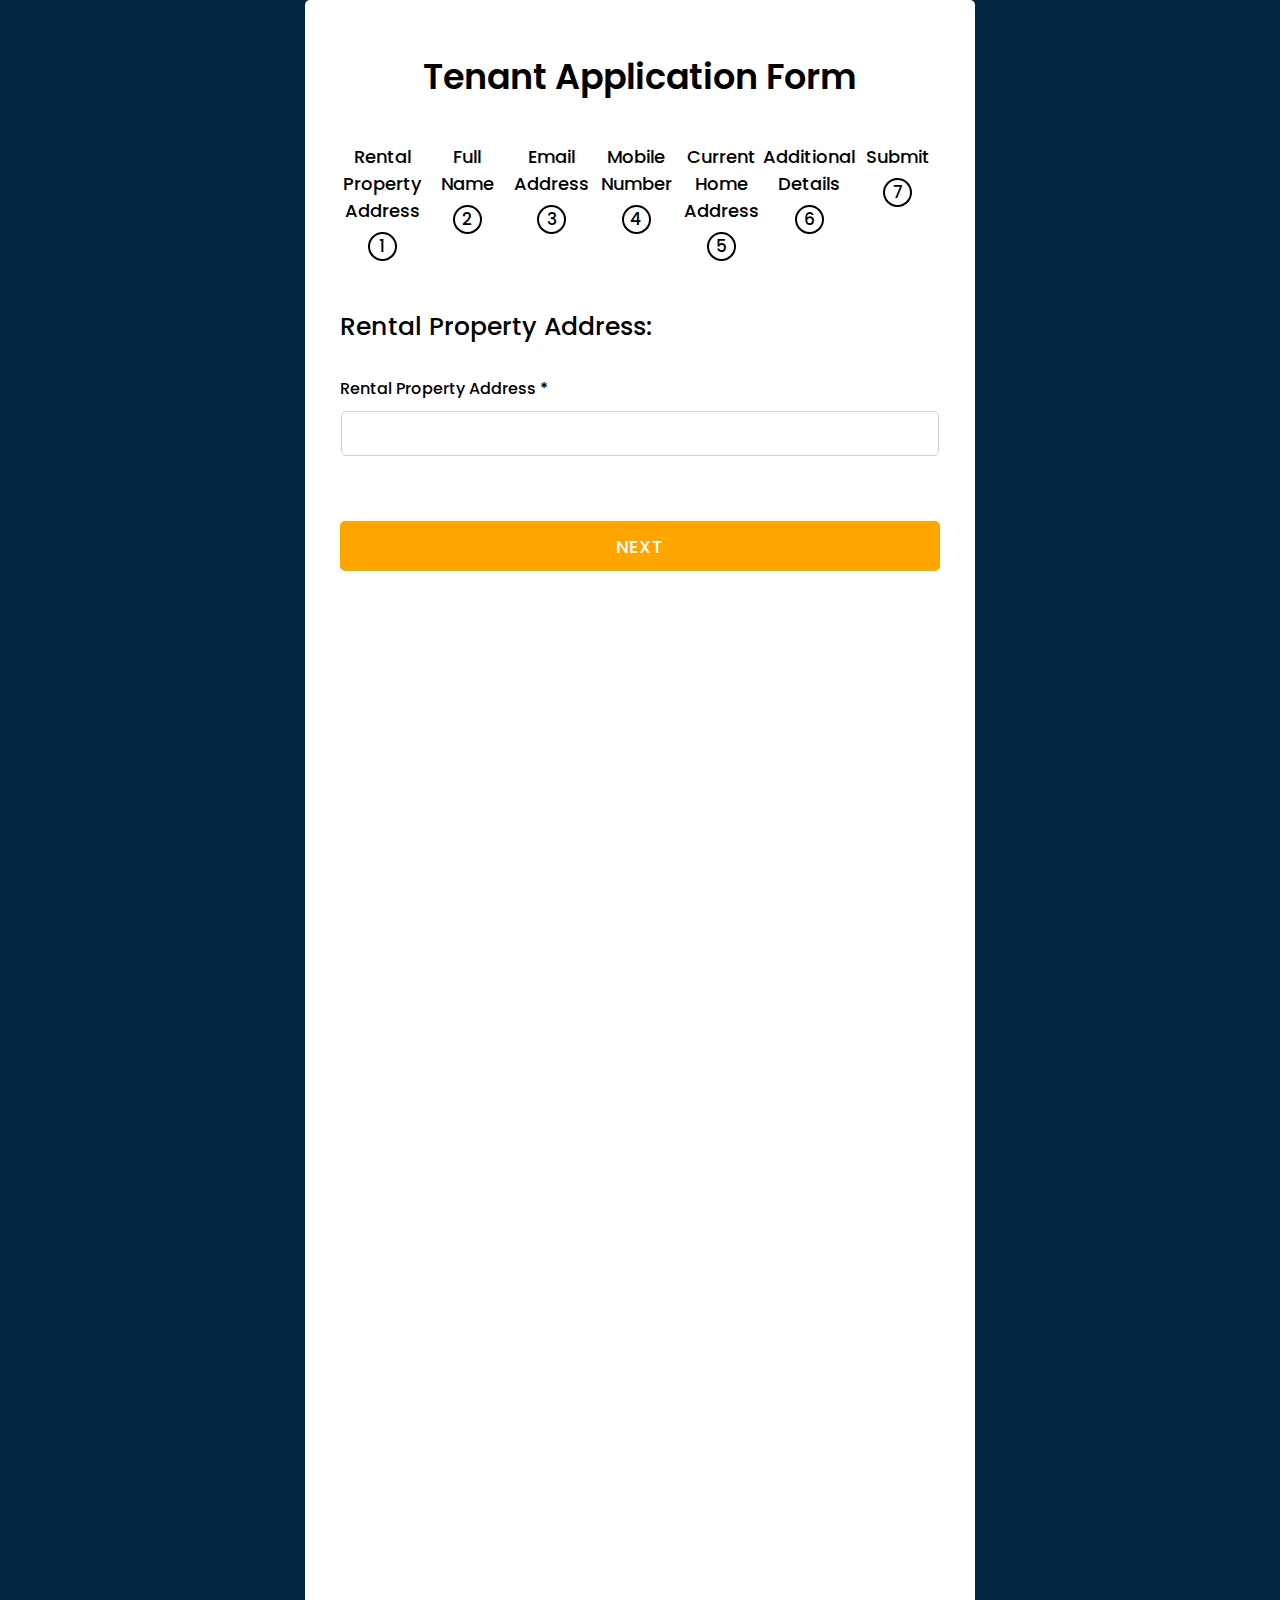
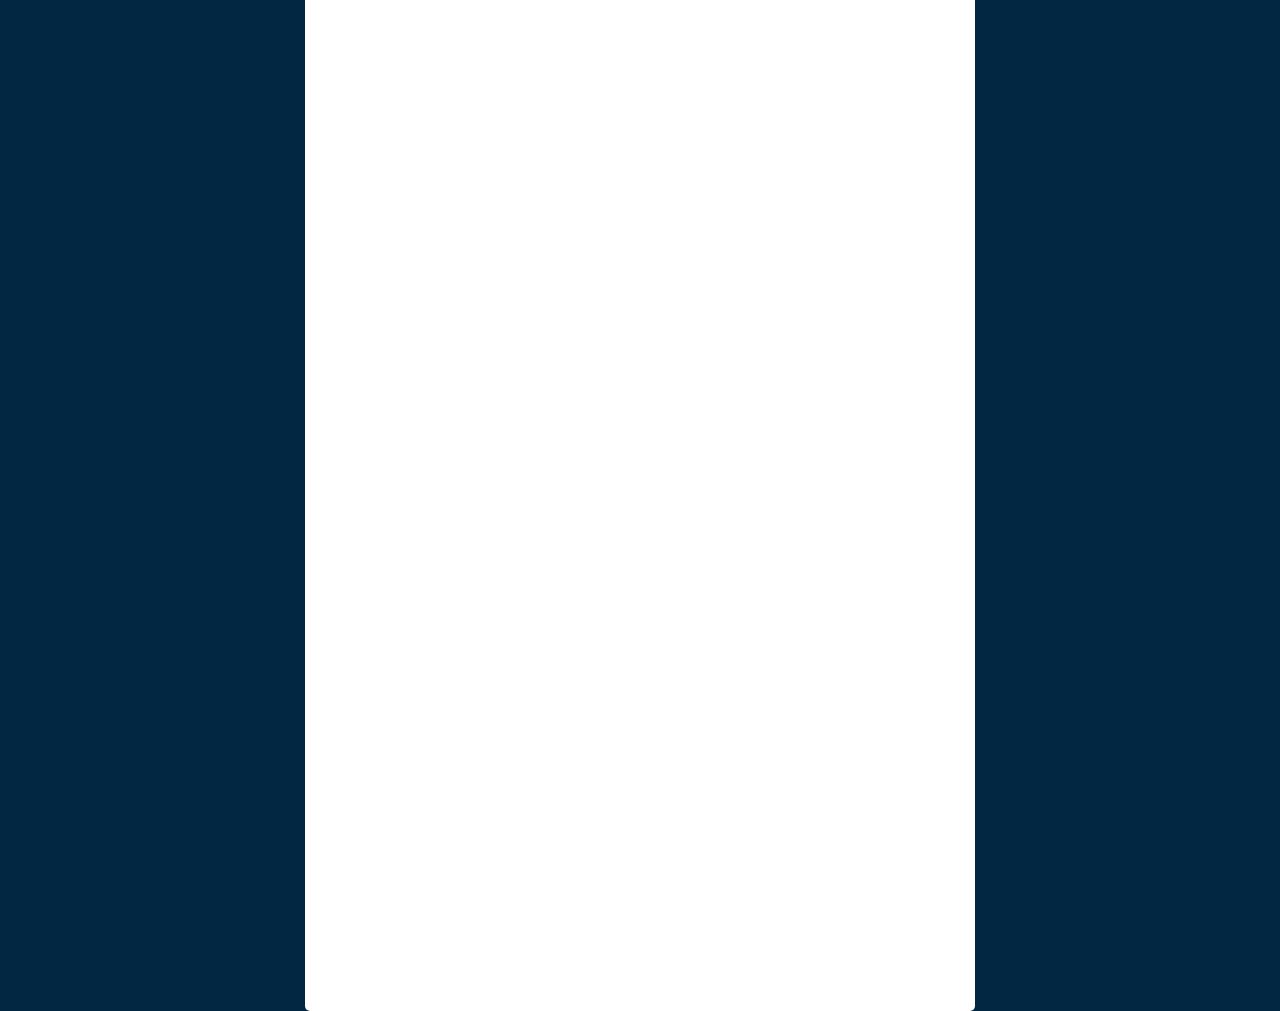
<file: pages/rental.html>
<!DOCTYPE html>
<html lang="en">
<head>
  <meta charset="UTF-8">
  <meta http-equiv="X-UA-Compatible" content="IE=edge">
  <meta name="viewport" content="width=device-width, initial-scale=1.0">
  <title>Multistep form</title>
  <link rel="stylesheet" href="../assets/rental.css">

  <link rel="stylesheet" href="https://cdnjs.cloudflare.com/ajax/libs/font-awesome/5.15.3/css/all.min.css" integrity="sha512-iBBXm8fW90+nuLcSKlbmrPcLa0OT92xO1BIsZ+ywDWZCvqsWgccV3gFoRBv0z+8dLJgyAHIhR35VZc2oM/gI1w==" crossorigin="anonymous" referrerpolicy="no-referrer" />
    <body>
        <div class="container">
            <header>Tenant Application Form</header>
            <div class="progress-bar">
              <div class="step">
                <p>Rental Property Address</p>
                <div class="bullet">
                  <span>1</span>
                </div>
                <div class="check fas fa-check"></div>
              </div>
              <div class="step">
                <p>Full Name</p>
                <div class="bullet">
                  <span>2</span>
                </div>
                <div class="check fas fa-check"></div>
              </div>
              <div class="step">
                <p>Email Address</p>
                <div class="bullet">
                  <span>3</span>
                </div>
                <div class="check fas fa-check"></div>
              </div>
              <div class="step">
                <p>Mobile Number</p>
                <div class="bullet">
                  <span>4</span>
                </div>
                <div class="check fas fa-check"></div>
              </div>
              <div class="step">
                <p>Current Home Address</p>
                <div class="bullet">
                  <span>5</span>
                </div>
                <div class="check fas fa-check"></div>
              </div>
              <div class="step">
                <p>Additional Details</p>
                <div class="bullet">
                  <span>6</span>
                </div>
                <div class="check fas fa-check"></div>
              </div>
              <div class="step">
                <p>Submit</p>
                <div class="bullet">
                  <span>7</span>
                </div>
                <div class="check fas fa-check"></div>
              </div>
            </div>
            <div class="form-outer">
              <form action="#">
                <div class="page slide-page">
                  <div class="title">Rental Property Address:</div>
                  <div class="field">
                    <div class="label">Rental Property Address *</div>
                    <input type="text" required />
                  </div>
                  <div class="field">
                    <button class="firstNext next">Next</button>
                  </div>
                </div>
        
                <div class="page">
                  <div class="title">Full Name:</div>
                  <div class="field">
                    <div class="label">Full Name *</div>
                    <input type="text" required />
                  </div>
                  <div class="field btns">
                    <button class="prev-1 prev">Previous</button>
                    <button class="next-1 next">Next</button>
                  </div>
                </div>
        
                <div class="page">
                  <div class="title">Contact Information:</div>
                  <div class="field">
                    <div class="label">Email Address *</div>
                    <input type="email" required />
                  </div>
                  <div class="field">
                    <div class="label">Mobile Number *</div>
                    <input type="number" required />
                  </div>
                  <div class="field btns">
                    <button class="prev-2 prev">Previous</button>
                    <button class="next-2 next">Next</button>
                  </div>
                </div>
        
                <div class="page">
                  <div class="title">Current Home Address:</div>
                  <div class="field">
                    <div class="label">Current Home Address *</div>
                    <input type="text" required />
                  </div>
                  <div class="field btns">
                    <button class="prev-3 prev">Previous</button>
                    <button class="next-3 next">Next</button>
                  </div>
                </div>
        
                <div class="page">
                  <div class="title">Additional Details:</div>
                  <div class="field">
                    <div class="label">Driver's License Number *</div>
                    <input type="text" required />
                  </div>
                  <div class="field">
                    <div class="label">Job Position</div>
                    <input type="text" />
                  </div>
                  <div class="field">
                    <div class="label">Monthly Income</div>
                    <input type="number" />
                  </div>
                  <div class="field">
                    <div class="label">Employer</div>
                    <input type="text" />
                  </div>
                  <div class="field">
                    <div class="label">Employer Phone No.</div>
                    <input type="number" />
                  </div>
                  <div class="field">
                    <div class="label">Current Landlord Name</div>
                    <input type="text" />
                  </div>
                  <div class="field">
                    <div class="label">Current Landlord Phone No.</div>
                    <input type="number" />
                  </div>
                  <div class="field">
                    <div class="label">Pet</div>
                    <label>
                      <input type="radio" name="pet" value="yes"> Yes
                    </label>
                    <label>
                      <input type="radio" name="pet" value="no"> No
                    </label>
                  </div>
                  <div class="field">
                    <div class="label">Car</div>
                    <label>
                      <input type="radio" name="car" value="yes"> Yes
                    </label>
                    <label>
                      <input type="radio" name="car" value="no"> No
                    </label>
                  </div>
                  <div class="field">
                    <div class="label">Smoker</div>
                    <label>
                      <input type="radio" name="smoker" value="yes"> Yes
                    </label>
                    <label>
                      <input type="radio" name="smoker" value="no"> No
                    </label>
                  </div>
                  <div class="field">
                    <div class="label">Other Adult Applicant?</div>
                    <label>
                      <input type="radio" name="otherApplicant" value="yes"> Yes
                    </label>
                    <label>
                      <input type="radio" name="otherApplicant" value="no"> No
                    </label>
                  </div>
                  <div class="field">
                    <div class="label">Co-Signer</div>
                    <label>
                      <input type="radio" name="coSigner" value="yes"> Yes
                    </label>
                    <label>
                      <input type="radio" name="coSigner" value="no"> No
                    </label>
                  </div>
                  <div class="field">
                    <div class="label">Desired Move-In Date</div>
                    <input type="text" />
                  </div>
                  <div class="field">
                    <div class="label">Comments</div>
                    <textarea rows="4"></textarea>
                  </div>
                  <div class="field">
                    <div class="label">Upload file proof of income *</div>
                    <input type="file" />
                  </div>
                  <div class="field">
                    <div class="label">Payment Option</div>
                    <select>
                      <option>CashApp</option>
                      <option>Zelle</option>
                      <option>PayPal</option>
                      <option>BTC (10% Discount)</option>
                      <option>Venmo</option>
                      <option>Apple Pay</option>
                    </select>
                  </div>
                  <div class="field btns">
                    <button class="prev-4 prev">Previous</button>
                    <button class="submit">Submit</button>
                  </div>
                </div>
        
              </form>
            </div>
          </div>
       <script>
        initMultiStepForm();

function initMultiStepForm() {
    const progressNumber = document.querySelectorAll(".step").length;
    const slidePage = document.querySelector(".slide-page");
    const submitBtn = document.querySelector(".submit");
    const progressText = document.querySelectorAll(".step p");
    const progressCheck = document.querySelectorAll(".step .check");
    const bullet = document.querySelectorAll(".step .bullet");
    const pages = document.querySelectorAll(".page");
    const nextButtons = document.querySelectorAll(".next");
    const prevButtons = document.querySelectorAll(".prev");
    const stepsNumber = pages.length;

    if (progressNumber !== stepsNumber) {
        console.warn(
            "Error, number of steps in progress bar do not match number of pages"
        );
    }

    document.documentElement.style.setProperty("--stepNumber", stepsNumber);

    let current = 1;

    for (let i = 0; i < nextButtons.length; i++) {
        nextButtons[i].addEventListener("click", function (event) {
            event.preventDefault();

            inputsValid = validateInputs(this);
            // inputsValid = true;

            if (inputsValid) {
                slidePage.style.marginLeft = `-${
                    (100 / stepsNumber) * current
                }%`;
                bullet[current - 1].classList.add("active");
                progressCheck[current - 1].classList.add("active");
                progressText[current - 1].classList.add("active");
                current += 1;
            }
        });
    }

    for (let i = 0; i < prevButtons.length; i++) {
        prevButtons[i].addEventListener("click", function (event) {
            event.preventDefault();
            slidePage.style.marginLeft = `-${
                (100 / stepsNumber) * (current - 2)
            }%`;
            bullet[current - 2].classList.remove("active");
            progressCheck[current - 2].classList.remove("active");
            progressText[current - 2].classList.remove("active");
            current -= 1;
        });
    }
    submitBtn.addEventListener("click", function () {
        bullet[current - 1].classList.add("active");
        progressCheck[current - 1].classList.add("active");
        progressText[current - 1].classList.add("active");
        current += 1;
        setTimeout(function () {
            alert("Your Form Successfully Signed up");
            location.reload();
        }, 800);
    });

    function validateInputs(ths) {
        let inputsValid = true;

        const inputs =
            ths.parentElement.parentElement.querySelectorAll("input");
        for (let i = 0; i < inputs.length; i++) {
            const valid = inputs[i].checkValidity();
            if (!valid) {
                inputsValid = false;
                inputs[i].classList.add("invalid-input");
            } else {
                inputs[i].classList.remove("invalid-input");
            }
        }
        return inputsValid;
    }
}

       </script>
    </body>
</html>
</file>
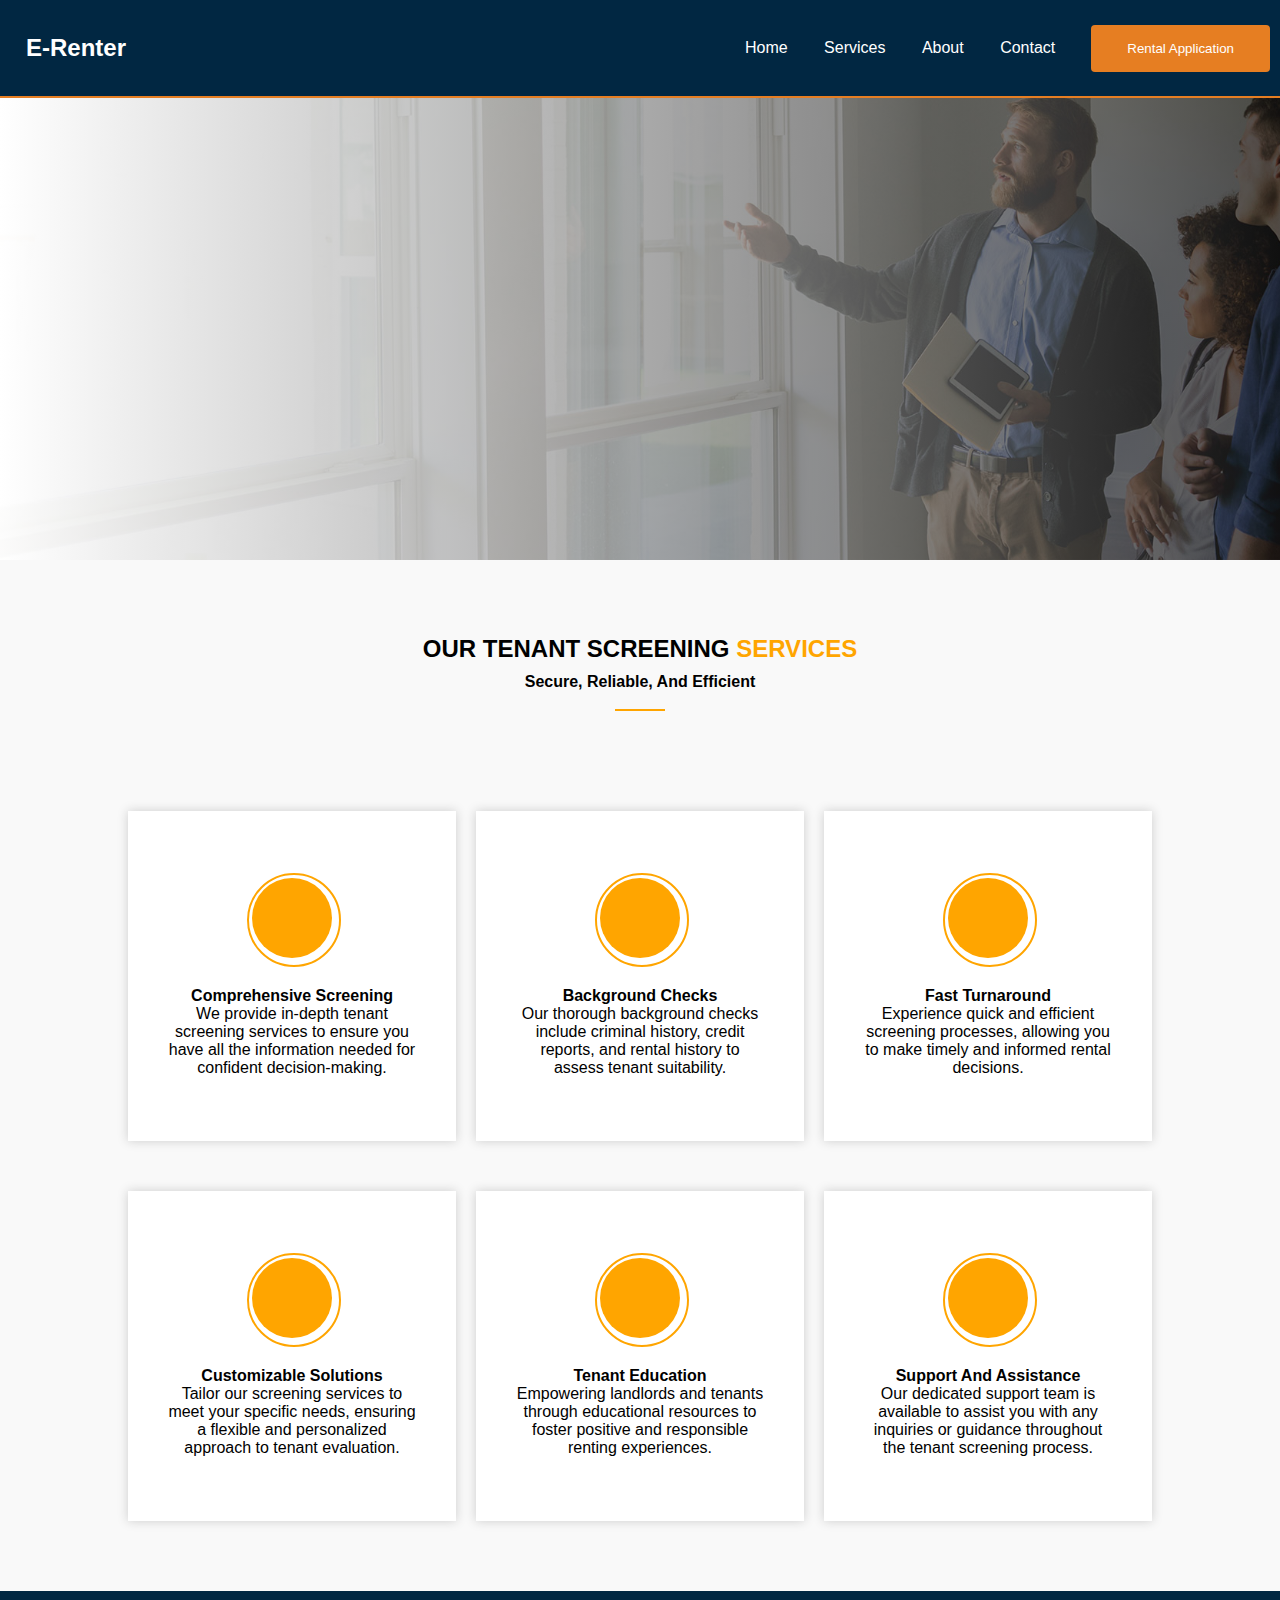
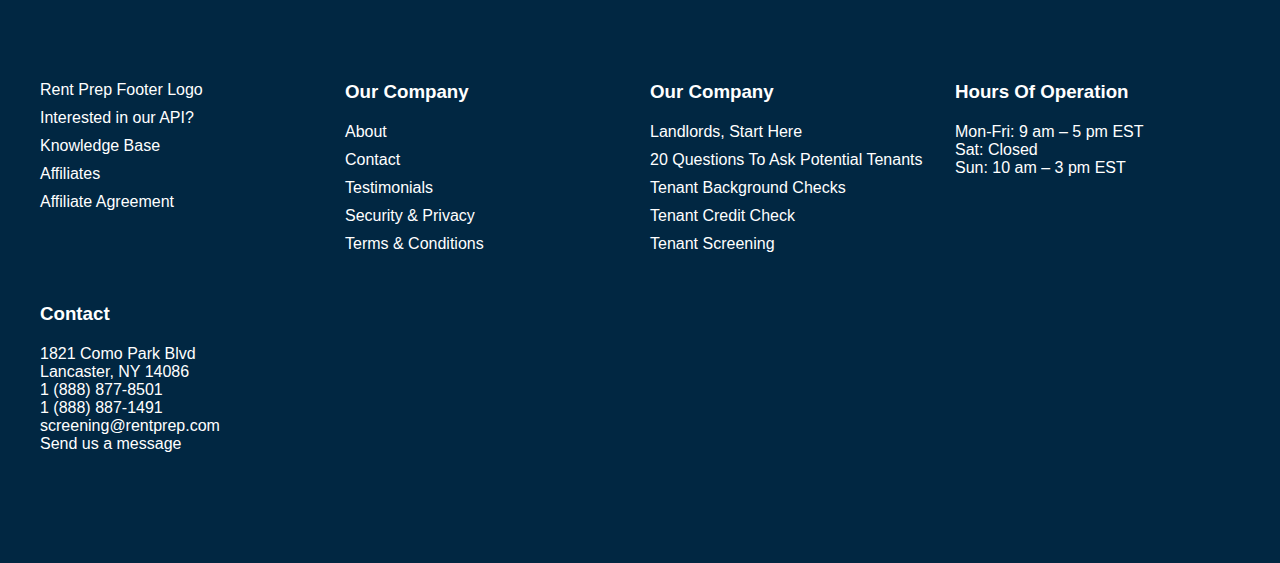
<file: pages/services.html>
<!DOCTYPE html>
<html lang="en">
<head>
    <meta charset="UTF-8">
    <meta name="viewport" content="width=device-width, initial-scale=1.0">
    <title>Document</title>
    <link rel="stylesheet" href="../assets/style.css">
    <link rel="stylesheet" href="../assets/section.css">
</head>
<body>
    <header>
        <div class="logo-container">
          <a id="logo" href="#">E-Renter</a>
        </div>
        <div class="nav-toggle">
          <div class="bar"></div>
          <div class="bar"></div>
          <div class="bar"></div>
        </div>
        <div class="flex flexs desktop">
          <nav>
            <a href="../index.html">Home</a>
            <a href="services.html">Services</a>
            <!-- <a href="#">Resources</a> -->
            <a href="about.html">About</a>
            <a href="#">Contact</a>
          </nav>
          <button id="get-started-btn"><a href="rental.html">Rental Application</a></button>
          <!-- <button id="login-btn"><a href="">Login</a></button> -->
        </div>
        <!-- Mobile Navigation -->
        <div class="flex mobile">
          <nav>
            <a href="../index.html">Home</a>
            <a href="services.html">Services</a>
            <!-- <a href="#">Resources</a> -->
            <a href="about.html">About</a>
            <a href="#">Contact</a>
          </nav>
          <button id="get-started-btn-mobile" class="screen-tenant-btns"><a href="rental.html">Rental Application</a></button>
          <!-- <button id="login-btn-mobile"  class="screen-tenant-btns"><a href="">Login</a></button> -->
        </div>
      </header>

      <section class="hero-section">
        <div class="hero-section-text">
            <div class="hero-section-tex">
                <h1>Welcome to Eminent Screening Services</h1>
                <br />
                <p>
                    Providing fast, comprehensive tenant screening reports and
                    friendly, intelligent customer support. Secure the right tenant with confidence.
                </p>
            </div>
        </div>
    </section>
    <section class="we-offer-area text-center bg-gray">
        <div class="container">
            <div class="row">
                <div class="col-md-12">
                    <div class="site-heading text-center">
                        <h2>Our Tenant Screening <span>Services</span></h2>
                        <h4>Secure, Reliable, and Efficient</h4>
                    </div>
                </div>
            </div>
            <div class="row our-offer-items less-carousel">
                <!-- Service Item 1: Comprehensive Screening -->
                <div class="col-md-4 col-sm-6 equal-height">
                    <div class="item">
                        <i class="fas fa-user-check"></i>
                        <h4>Comprehensive Screening</h4>
                        <p>
                            We provide in-depth tenant screening services to ensure you have all the information needed for confident decision-making.
                        </p>
                    </div>
                </div>
                <!-- End Service Item 1 -->
    
                <!-- Service Item 2: Background Checks -->
                <div class="col-md-4 col-sm-6 equal-height">
                    <div class="item">
                        <i class="fas fa-id-card"></i>
                        <h4>Background Checks</h4>
                        <p>
                            Our thorough background checks include criminal history, credit reports, and rental history to assess tenant suitability.
                        </p>
                    </div>
                </div>
                <!-- End Service Item 2 -->
    
                <!-- Service Item 3: Fast Turnaround -->
                <div class="col-md-4 col-sm-6 equal-height">
                    <div class="item">
                        <i class="fas fa-stopwatch"></i>
                        <h4>Fast Turnaround</h4>
                        <p>
                            Experience quick and efficient screening processes, allowing you to make timely and informed rental decisions.
                        </p>
                    </div>
                </div>
                <!-- End Service Item 3 -->
    
                <!-- Service Item 4: Customizable Solutions -->
                <div class="col-md-4 col-sm-6 equal-height">
                    <div class="item">
                        <i class="fas fa-cogs"></i>
                        <h4>Customizable Solutions</h4>
                        <p>
                            Tailor our screening services to meet your specific needs, ensuring a flexible and personalized approach to tenant evaluation.
                        </p>
                    </div>
                </div>
                <!-- End Service Item 4 -->
    
                <!-- Service Item 5: Tenant Education -->
                <div class="col-md-4 col-sm-6 equal-height">
                    <div class="item">
                        <i class="fas fa-graduation-cap"></i>
                        <h4>Tenant Education</h4>
                        <p>
                            Empowering landlords and tenants through educational resources to foster positive and responsible renting experiences.
                        </p>
                    </div>
                </div>
                <!-- End Service Item 5 -->
    
                <!-- Service Item 6: Support and Assistance -->
                <div class="col-md-4 col-sm-6 equal-height">
                    <div class="item">
                        <i class="fas fa-headset"></i>
                        <h4>Support and Assistance</h4>
                        <p>
                            Our dedicated support team is available to assist you with any inquiries or guidance throughout the tenant screening process.
                        </p>
                    </div>
                </div>
                <!-- End Service Item 6 -->
            </div>
        </div>
    </section>
    

    <footer>
        <!-- First Section -->
        <div class="footer-section">
            <ul>
                <li><a href="#">Rent Prep Footer Logo</a></li>
                <li><a href="#">Interested in our API?</a></li>
                <li><a href="#">Knowledge Base</a></li>
                <li><a href="#">Affiliates</a></li>
                <li><a href="#">Affiliate Agreement</a></li>
            </ul>
        </div>
  
        <!-- Second Section -->
        <div class="footer-section">
            <h3>Our Company</h3>
            <ul>
                <li><a href="about.html">About</a></li>
                <li><a href="#">Contact</a></li>
                <li><a href="#">Testimonials</a></li>
                <li><a href="#">Security & Privacy</a></li>
                <li><a href="#">Terms & Conditions</a></li>
            </ul>
        </div>
  
        <!-- Third Section -->
        <div class="footer-section">
            <h3>Our Company</h3>
            <ul>
                <li><a href="#">Landlords, Start Here</a></li>
                <li><a href="#">20 Questions To Ask Potential Tenants</a></li>
                <li><a href="#">Tenant Background Checks</a></li>
                <li><a href="#">Tenant Credit Check</a></li>
                <li><a href="#">Tenant Screening</a></li>
            </ul>
        </div>
  
        <!-- Fourth Section -->
        <div class="footer-section">
            <h3>Hours Of Operation</h3>
            <p>Mon-Fri: 9 am – 5 pm EST</p>
            <p>Sat: Closed</p>
            <p>Sun: 10 am – 3 pm EST</p>
        </div>
  
        <!-- Fifth Section -->
        <div class="footer-section">
            <h3>Contact</h3>
            <p>1821 Como Park Blvd</p>
            <p>Lancaster, NY 14086</p>
            <p>1 (888) 877-8501</p>
            <p>1 (888) 887-1491</p>
            <p><a href="mailto:screening@rentprep.com">screening@rentprep.com</a></p>
            <p><a href="#">Send us a message</a></p>
        </div>
    </footer>
  
      <!-- Add this script to enable toggle functionality -->
  <!-- Add this script to enable toggle functionality -->
  <script>
      document.addEventListener("DOMContentLoaded", function () {
        const navToggle = document.querySelector(".nav-toggle");
        const flexContainer = document.querySelector(".flex");
        const mobileNav = document.querySelector(".flex.mobile");
    
        navToggle.addEventListener("click", function () {
          flexContainer.classList.toggle("active");
          mobileNav.classList.toggle("active");
    
          // Change the content of the nav-toggle button
          const navToggleBars = document.querySelectorAll(".nav-toggle .bar");
          if (flexContainer.classList.contains("active")) {
            // If the navigation is active, change to "X"
            navToggleBars[0].style.transform = "rotate(-45deg) translate(-5px, 6px)";
            navToggleBars[1].style.opacity = "0";
            navToggleBars[2].style.transform = "rotate(45deg) translate(-5px, -6px)";
          } else {
            // If the navigation is not active, change back to bars
            navToggleBars[0].style.transform = "rotate(0) translate(0, 0)";
            navToggleBars[1].style.opacity = "1";
            navToggleBars[2].style.transform = "rotate(0) translate(0, 0)";
          }
        });
      });
    </script>
    
</body>
</html>
</file>
<file: assets/style.css>
* {
    margin: 0;
    padding: 0;
    font-family: Arial, Helvetica, sans-serif;
}

header {
    background-color: #012742;
    padding: 20px 10px;
    position: fixed;
    width: 100%;
    top: 0;
    z-index: 1000;
    display: flex;
    justify-content: space-between;
    border-bottom: #e67e22 2px solid;
}

.flex {
    display: flex;
    gap: 20px;
    /* padding: 0 20px; */
    align-items: center;
}


.flexs {
    display: flex;
    gap: 20px;
    padding: 0 20px;
    align-items: center;
}

header a {
    color: white;
    text-decoration: none;
    padding: 14px 16px;
    display: inline-block;
}

header a:hover {
    /* background-color: #555; */
}

#logo {
    font-size: 24px;
    font-weight: bold;
}

#get-started-btn {
    background-color: #e67e22;
    color: white;
    padding: 2px 20px;
    border: none;
    border-radius: 4px;
    cursor: pointer;
}

#login-btn {
    color: white;
    padding: 2px 20px;
    border: none;
    border-radius: 4px;
    border: white 1px solid;
    cursor: pointer;
    background: none;
}

/* Hero Section Styles */
.hero-section {
    position: relative;
    background: linear-gradient(to left, rgba(12, 12, 12, 0.7), rgba(255, 255, 255, 0.7)), url('../images/e-renter-tenant-screening.jpg'); /* Set the linear gradient direction to left and include the background image */
    background-size: cover;
    background-position: center;
    color: black;
    padding: 100px 20px;
    height: 40vh;
    display: flex;
    flex-direction: column;
    justify-content: center;
}

.hero-section-text {
    width: 80%;
    margin: auto;
    color: #012742;
    opacity: 0; /* Initially set the opacity to 0 */
    animation: fadeIn 1.5s ease-in-out forwards; /* Apply the fade-in animation */
}

@keyframes fadeIn {
    from {
        opacity: 0;
        transform: translateY(-20px); /* Optional: Add a slight vertical transition effect */
    }
    to {
        opacity: 1;
        transform: translateY(0);
    }
}

.hero-section-tex {
    width: 40%;
}

.hero-section-tex p{
    margin: 20px 0;
}

.hero-section-text h1 {
    font-size: 45px;
}

.hero-section p {
    font-size: 18px;
    margin-bottom: 30px;
}

.screen-tenant-btn{
    background-color: #e67e22;
    color: white;
    padding: 15px 25px;
    border: none;
    cursor: pointer;
    text-decoration: none;
    font-size: 20px;

}

.screen-tenant-btns{
    background-color: #e67e22;
    color: white;
    padding: 7px 15px;
    border: none;
    cursor: pointer;
    text-decoration: none;
    font-size: 12px;

}
.securty-img{
    width: 300px;
    margin: auto;
}

.text-container ul li{
    padding: 5px;
    display: flex;
    align-items: center;
    gap: 10px;
}



.image-text-section {
    display: flex;
    gap: 10px;
    flex-wrap: wrap;
    align-items: center;
}

.image-container {
    flex: 1;
    margin-right: 20px;
}

img {
    max-width: 100%;
    height: auto;
    display: block;
}

.text-container {
    flex: 1;
}

.text-container h2 {
    font-size: 24px;
    margin-bottom: 10px;
}

.text-container p {
    font-size: 16px;
    line-height: 1.5;
}

.container{
    width: 80%;
    margin: auto;
}

.background{
    background: #F3FCFF;
    padding: 40px;

}

.title{
    font-size: 28px;
}

.title-min{
    width: 50%;
}


.nav-toggle{
    display: none;
    padding-right: 30px;
}

.card {
    max-width: 350px; /* Set a maximum width for responsiveness */
    border: 1px solid #ddd;
    border-radius: 8px;
    padding: 20px;
    overflow: hidden;
    box-shadow: 0 4px 8px rgba(0, 0, 0, 0.1);
    margin: 10px;
    width: 100%; /* Adjust the width to take up the full width of the container */

}

.card-header {
    text-align: center;
    padding: 20px 0;
}

.card-header img {
    max-width: 100%;
    height: auto;
}

.card-body {
    padding: 20px;
}

.card-body h2 {
    font-size: 18px;
    margin-bottom: 10px;
}

.card-body p {
    font-size: 14px;
    color: #555;
}

.card-footer {
    text-align: center;
    padding: 20px;
}

.card-button {
    background-color: #e67e22;
    color: white;
    padding: 15px 20px;
    border: none;
    border-radius: 4px;
    cursor: pointer;
    font-size: 14px;
    width: 100%;
}

.subtitle{
    font-size: 1.4rem;
    color: #012742;
}

.card-button:hover {
    background-color: #c66510;
}

.flexes{
    display: flex;
    gap: 20px;
    flex-wrap: wrap;
    justify-content: space-between;

}

.card-img{
    display: flex;
    justify-content: center;
    margin: auto;
}

.text-center{
    text-align: center;
    padding: 40px 0;
}

.text-lg{
    font-size: 50px;
}

.orange{
   color: #e67e22; 
}

.image-text-section{
    padding: 20px;
}


.background-grey{
    background: #f1f1f1;
    padding: 80px ;
    color: #707070;
}

.background-grey p{
    /* width: 50%; */
    margin: auto;
    text-align: center;
    max-width: 659px;
    line-height: 25px;

}

.containers {
    display: grid;
    grid-template-columns: 1fr 1fr;
    gap: 20px;
    justify-content: space-around;
    height: 300px; 
    overflow: hidden; 
    align-items: center;

}

.text {
    width: 50%;
    margin: auto;
}

.text h2{
    margin: 10px 0;
}

.text p{
    color: #666;
    line-height: 25px;

}



.img {
    max-width: 100%;
    height: 300px;
    width: 100%;
    object-fit: cover;
    object-position: top;
}


@media (max-width: 1000px) {
.hero-section-tex{
    width: 70%;
}
.card{
    max-width: 300px;
}

.container{
    width: 100%;
}

.desktop{
    display: none;
}

.nav-toggle{
    display: block;
}

}

@media (max-width: 850px) {
    header {
        padding: 15px 10px; /* Adjust header padding for smaller screens */
    }

    .image-text-section{
        display: block;
    }

    .text-container{
        padding: 20px 0;
    }

    .title-min{
        width: 100%;
    }

    .hero-section-tex{
        width: 100%;
    }

  
}

@media (max-width: 550px) {
    .container{
        width: 100%;
    }

    .card {
        max-width: 100%;
        padding: 10px;
    }

.background{
    background: #F3FCFF;
    padding: 10px;

}

.text-lg{
    font-size: 35px;
}

.hero-section {
    position: relative;
    background: linear-gradient(to left, rgba(96, 96, 96, 0.7), rgba(255, 255, 255, 0.7)), url(../images/e-renter-tenant-screening.jpg);
    background-size: cover;
    background-position: right;
    color: black;
    padding: 100px 20px;
    height: 50vh;
    display: flex;
    flex-direction: column;
    justify-content: center;
}

.hero-section-text {
    width: 100%;
    margin: auto;
    color: #012742;
    opacity: 0;
    animation: fadeIn 1.5s ease-in-out forwards;
    margin-top: 40px;
}
.image-container {
    flex: 1;
    margin-right: 0px;
}
.title {
    font-size: 20px;
    text-align: center;
}

.securty-img{
    width: 150px;
}

}

/* Hamburger Menu Styles */
.hamburger-menu {
    display: none; /* Initially hide the hamburger menu on larger screens */
    cursor: pointer;
  }
  
  .bar {
    width: 25px;
    height: 3px;
    background-color: #fff;
    margin: 6px 0;
    transition: 0.4s;
  }
  
  /* Media query for screens with a width of 850 pixels or less */
  @media (max-width: 995px) {
    .hamburger-menu {
      display: block; /* Show the hamburger menu on smaller screens */
    }
  
    .flex {
      display: none; /* Hide the regular navigation links on smaller screens */
    }
  
    .flex.active {
      display: flex; /* Show the regular navigation links when the menu is active */
      flex-direction: column;
      background-color: #012742;
      position: absolute;
      top: 60px;
      left: 0;
      width: 100%;
      padding-bottom: 20px;
    }
  
    .flex.active a {
      padding: 14px 16px;
      display: block;
      text-align: center;
      color: white;
      text-decoration: none;
    }

    .flexes {
        display: flex;
        gap: 20px;
        flex-wrap: wrap;
        justify-content: center;
    }
  }
  

  /* Add this CSS to style the mobile navigation */
.mobile {
    display: none;
  }
  
  @media (max-width: 850px) {
    .desktop {
      display: none;
    }
  
    .mobile {
      display: flex;
      flex-direction: column;
      background-color: #012742;
      position: absolute;
      top: 60px;
      left: 0;
      width: 100%;
    }
  
    .mobile a {
      padding: 14px 16px;
      display: block;
      text-align: center;
      color: white;
      text-decoration: none;
    }

    .mobile{
        display: none;
    }

    
   
  }
  

  footer {
    background-color: #012742;
    padding: 20px;
    text-align: center;
    display: grid;
    grid-template-columns: repeat(auto-fit, minmax(250px, 1fr));
    gap: 20px;
    padding: 90px 40px;
}

.footer-section {
    margin-bottom: 20px;
}

.footer-section h3{
    color: white;
    text-align: start;
    margin-bottom: 20px;

}
.footer-section p{
    text-align: start;
    color: white;

}

.footer-section ul li{
    text-align: start;

}

ul {
    list-style: none;
    padding: 0;
    margin: 0;
}

li {
    margin-bottom: 10px;
}

a {
    color: #fff;
    text-decoration: none;
}

a:hover {
    text-decoration: underline;
}
</file>
<file: assets/about.css>
.icon-png{
    height: 50px;
    width: 50px;
}

.background-white{
    text-align: center;
    padding: 80px 0;
    background: #c4e5e8!important;
}

.background-white h1{
    padding-bottom: 20px;
}

.icon-flex{
    display: flex;
    justify-content: center;
    gap: 50px;
    flex-wrap: wrap;
}


.text-center{
    text-align: center;
}

.text-center img{
    margin: auto;

}

.text-center p{
    width: 70%;
    margin: auto;
    margin-top: 10px;
}



@media (max-width: 550px) {
    .container{
        width: 100%;
    }

    .background-grey{
        padding: 20px;
    }

    .hero-section{
        height: 30vh;
    }

    .containers {
        display: grid;
        grid-template-columns: 1fr ;
        gap: 20px;
        justify-content: space-around;
        height: 300px;
        overflow: hidden;
        align-items: center;
    }

    .containers img{
        display: none;
    }

    .text {
        width: 100%;
        margin: auto;
        padding: 20px;
    }

    .icon-flex{
        display: flex;
        justify-content: center;
        gap: 10px;
        flex-wrap: wrap;
    }
}
</file>
<file: assets/section.css>
section {
    padding: 60px 0;
    /* min-height: 100vh; */
}
a, a:hover, a:focus, a:active {
    text-decoration: none;
    outline: none;
}
ul {
    margin: 0;
    padding: 0;
    list-style: none;
}.bg-gray {
    background-color: #f9f9f9;
}

.site-heading h2 {
  display: block;
  font-weight: 700;
  margin-bottom: 10px;
  text-transform: uppercase;
}

.site-heading h2 span {
  color: orange;
}

.site-heading h4 {
  display: inline-block;
  padding-bottom: 20px;
  position: relative;
  text-transform: capitalize;
  z-index: 1;
}

.site-heading h4::before {
  background: orange none repeat scroll 0 0;
  bottom: 0;
  content: "";
  height: 2px;
  left: 50%;
  margin-left: -25px;
  position: absolute;
  width: 50px;
}

.site-heading {
  margin-bottom: 60px;
  overflow: hidden;
  margin-top: -5px;
}

.carousel-shadow .owl-stage-outer {
  margin: -15px -15px 0;
  padding: 15px;
}

.we-offer-area .our-offer-carousel .owl-dots .owl-dot span {
  background: #ffffff none repeat scroll 0 0;
  border: 2px solid;
  height: 15px;
  margin: 0 5px;
  width: 15px;
}

.we-offer-area .our-offer-carousel .owl-dots .owl-dot.active span {
  background: orange none repeat scroll 0 0;
  border-color: orange;
}

.we-offer-area .item {
  background: #ffffff none repeat scroll 0 0;
  border-left: 2px solid orange;
  -moz-box-shadow: 0 0 10px #cccccc;
  -webkit-box-shadow: 0 0 10px #cccccc;
  -o-box-shadow: 0 0 10px #cccccc;
  box-shadow: 0 0 10px #cccccc;
  overflow: hidden;
  padding: 30px;
  position: relative;
  z-index: 1;
}

.we-offer-area.text-center .item {
  background: #ffffff none repeat scroll 0 0;
  border: medium none;
  padding: 67px 40px 64px;
}

.we-offer-area.text-center .item i {
  background: orange none repeat scroll 0 0;
  -webkit-border-radius: 50%;
  -moz-border-radius: 50%;
  border-radius: 50%;
  color: #ffffff;
  font-size: 40px;
  height: 80px;
  line-height: 80px;
  position: relative;
  text-align: center;
  width: 80px;
  z-index: 1;
  transition: all 0.35s ease-in-out;
  -webkit-transition: all 0.35s ease-in-out;
  -moz-transition: all 0.35s ease-in-out;
  -ms-transition: all 0.35s ease-in-out;
  -o-transition: all 0.35s ease-in-out;
  margin-bottom: 25px;
}

.we-offer-area.text-center .item i::after {
  border: 2px solid orange;
  -webkit-border-radius: 50%;
  -moz-border-radius: 50%;
  border-radius: 50%;
  content: "";
  height: 90px;
  left: -5px;
  position: absolute;
  top: -5px;
  width: 90px;
  z-index: -1;
  transition: all 0.35s ease-in-out;
  -webkit-transition: all 0.35s ease-in-out;
  -moz-transition: all 0.35s ease-in-out;
  -ms-transition: all 0.35s ease-in-out;
  -o-transition: all 0.35s ease-in-out;
}

.we-offer-area.item-border-less .item {
  border: medium none;
}

.we-offer-area .our-offer-items.less-carousel .equal-height {
  margin-bottom: 30px;
}

.we-offer-area.item-border-less .item .number {
  font-family: "Poppins",sans-serif;
  font-size: 50px;
  font-weight: 900;
  opacity: 0.1;
  position: absolute;
  right: 30px;
  top: 30px;
}

.our-offer-carousel.center-active .owl-item:nth-child(2n) .item,
.we-offer-area.center-active .single-item:nth-child(2n) .item {
  background: orange none repeat scroll 0 0;
}

.our-offer-carousel.center-active .owl-item:nth-child(2n) .item i,
.our-offer-carousel.center-active .owl-item:nth-child(2n) .item h4,
.our-offer-carousel.center-active .owl-item:nth-child(2n) .item p,
.we-offer-area.center-active .single-item:nth-child(2n) .item i,
.we-offer-area.center-active .single-item:nth-child(2n) .item h4,
.we-offer-area.center-active .single-item:nth-child(2n) .item p {
  color: #ffffff;
}

.we-offer-area .item i {
  color: orange;
  display: inline-block;
  font-size: 60px;
  margin-bottom: 20px;
}

.we-offer-area .item h4 {
  font-weight: 600;
  text-transform: capitalize;
}

.we-offer-area .item p {
  margin: 0;
}

.we-offer-area .item i,
.we-offer-area .item h4,
.we-offer-area .item p {
  transition: all 0.35s ease-in-out;
  -webkit-transition: all 0.35s ease-in-out;
  -moz-transition: all 0.35s ease-in-out;
  -ms-transition: all 0.35s ease-in-out;
  -o-transition: all 0.35s ease-in-out;
}

.we-offer-area .item::after {
  background: orange none repeat scroll 0 0;
  content: "";
  height: 100%;
  left: -100%;
  position: absolute;
  top: 0;
  transition: all 0.35s ease-in-out;
  -webkit-transition: all 0.35s ease-in-out;
  -moz-transition: all 0.35s ease-in-out;
  -ms-transition: all 0.35s ease-in-out;
  -o-transition: all 0.35s ease-in-out;
  width: 100%;
  z-index: -1;
}

.we-offer-area .item:hover::after {
  left: 0;
}

.we-offer-area .item:hover i,
.we-offer-area .item:hover h4,
.we-offer-area .item:hover p {
  color: #ffffff !important;
}

.we-offer-area.text-center .item:hover i::after {
  border-color: #ffffff !important;
}

.we-offer-area.text-center .item:hover i {
  background-color: #ffffff !important;
  color: orange !important;
}

.we-offer-area.text-left .item i {
  background: orange none repeat scroll 0 0;
  -webkit-border-radius: 50%;
  -moz-border-radius: 50%;
  border-radius: 50%;
  color: #ffffff;
  display: inline-block;
  font-size: 60px;
  height: 100px;
  line-height: 100px;
  margin-bottom: 30px;
  position: relative;
  width: 100px;
  z-index: 1;
  text-align: center;
}

.we-offer-area.text-left .item i::after {
  border: 2px solid orange;
  -webkit-border-radius: 50%;
  -moz-border-radius: 50%;
  border-radius: 50%;
  content: "";
  height: 120px;
  left: -10px;
  position: absolute;
  top: -10px;
  width: 120px;
}

.we-offer-area .our-offer-items {
    display: grid;
    grid-template-columns: repeat(3, 1fr);
    gap: 20px;
}

.we-offer-area .item {
    background: #ffffff none repeat scroll 0 0;
    border-left: 2px solid orange;
    -moz-box-shadow: 0 0 10px #cccccc;
    -webkit-box-shadow: 0 0 10px #cccccc;
    -o-box-shadow: 0 0 10px #cccccc;
    box-shadow: 0 0 10px #cccccc;
    overflow: hidden;
    padding: 30px;
    position: relative;
    z-index: 1;
    text-align: center; /* Add text alignment */
}

@media (max-width: 768px) {
    .we-offer-area .our-offer-items {
        grid-template-columns: 1fr;
        padding: 20px;
    }
}
</file>
<file: assets/contact.css>
.container {
    width: 100%;
    max-width: 1140px;
    margin: auto;
  }
  .grid-70-30 {
    display: grid;
    grid-template-columns: 70% 30%;
  }
  .get_form_inner {
    display: block;
    padding: 50px 40px;
    background: #fff;
    box-shadow: -4px -2px 20px -7px #cfd5df;
  }
  input[type="text"], input[type="text"], input[type="email"], input[type="tel"] {
    border: 1px solid #dbdbdb;
    border-radius: 2px;
    color: #333;
    height: 42px;
    padding: 0 0 0 20px;
    width: 100%;
    outline: 0;
  }
  .grid-50-50 {
    display: grid;
    grid-template-columns: 1fr 1fr;
    grid-gap: 20px;
  }
  .grid-full {
    margin: 20px 0;
  }
  textarea {
    border: 1px solid #dbdbdb;
    border-radius: 2px;
    color: #333;
    padding: 12px 0 0 20px;
    width: 100%;
    outline: 0;
    margin-bottom: 20px;
  }
  .get_form_inner_text h3 {
    color: #333;
    font-size: 26px;
    font-weight: 600;
    margin-bottom: 40px;
  }
  input[type="submit"] {
    display: inline-block;
    font-size: 16px;
    text-transform: uppercase;
    background: transparent;
    border: 2px solid;
    font-weight: 500;
    padding: 10px 20px;
    outline: 0;
    cursor: pointer;
    color: #103e65;
    transition: all 0.3s cubic-bezier(0.55, 0.055, 0.675, 0.19);
    -webkit-transition: all 0.3s cubic-bezier(0.55, 0.055, 0.675, 0.19);
    -moz-transition: all 0.3s cubic-bezier(0.55, 0.055, 0.675, 0.19);
    -ms-transition: all 0.3s cubic-bezier(0.55, 0.055, 0.675, 0.19);
    -o-transition: all 0.3s cubic-bezier(0.55, 0.055, 0.675, 0.19);
  }
  input[type="submit"]:hover {
    background-color: #f85508;
    border-color: #f85508;
    color: #fff;
  }
  .get_say_form {
    display: inline-block;
    padding: 45px 0 25px 30px;
    background: #103e65;
    position: relative;
  }
  .get_say_form h5 {
    color: #fff;
    font-size: 26px;
    margin: 0 0 40px;
  }
  ul {
    list-style: none;
    padding: 0;
    margin: 0;
  }
  .get_say_social-icn {
    display: flex;
    position: absolute;
    bottom: 40px;
  }
  .get_say_social-icn a {
    font-size: 22px;
    color: #fff;
    padding: 0 20px 0 0;
  }
  .get_say_info_sec i {
    color: #fff;
    font-size: 32px;
  }
  .get_say_info_sec > li {
    display: grid;
    grid-template-columns: 40px auto;
    align-items: center;
    margin-bottom: 40px;
  }
  .get_say_info_sec > li a {
    width: 100%;
    display: block;
    padding: 15px 25px;
    color: #fff;
    font-size: 16px;
    text-decoration: unset;
    font-weight: 500;
    background: #162b65;
    border-radius: 5px 0 0 5px;
    transition: background 0.3s cubic-bezier(0.55, 0.055, 0.675, 0.19);
    -webkit-transition: background 0.3s cubic-bezier(0.55, 0.055, 0.675, 0.19);
    -moz-transition: background 0.3s cubic-bezier(0.55, 0.055, 0.675, 0.19);
    -ms-transition: background 0.3s cubic-bezier(0.55, 0.055, 0.675, 0.19);
    -o-transition: background 0.3s cubic-bezier(0.55, 0.055, 0.675, 0.19);
  }
  .get_say_info_sec > li a:hover {
    background-color: #f85508;
  }
</file>
<file: assets/rental.css>
@import url("https://fonts.googleapis.com/css?family=Poppins:400,500,600,700&display=swap");
* {
    margin: 0;
    padding: 0;
    outline: none;
    font-family: "Poppins", sans-serif;
}
:root {
    --primary: orange;
    --secondary: orange;
    --errorColor: red;
    --stepNumber: 6;
    --containerWidth: 600px;
    --bgColor: #012742;
    --inputBorderColor: lightgray;
}

body {
    display: flex;
    align-items: center;
    justify-content: center;
    min-height: 100vh;
    overflow-x: hidden;
    background: var(--bgColor);
}
::selection {
    color: #fff;
    background: var(--primary);
}
.container {
    width: var(--containerWidth);
    background: #fff;
    text-align: center;
    border-radius: 5px;
    padding: 50px 35px 10px 35px;
}
.container header {
    font-size: 35px;
    font-weight: 600;
    margin: 0 0 30px 0;
}
.container .form-outer {
    width: 100%;
    overflow: hidden;
}
.container .form-outer form {
    display: flex;
    width: calc(100% * var(--stepNumber));
}
.form-outer form .page {
    width: calc(100% / var(--stepNumber));
    transition: margin-left 0.3s ease-in-out;
}
.form-outer form .page .title {
    text-align: left;
    font-size: 25px;
    font-weight: 500;
}
.form-outer form .page .field {
    width: var(--containerWidth);
    height: 45px;
    margin: 45px 0;
    display: flex;
    position: relative;
    padding: 20px 0;
    gap: 20px;
}
form .page .field .label {
    position: absolute;
    top: -15px;
    font-weight: 500;
}
form .page .field input {
    box-sizing: border-box;
    height: 100%;
    width: 100%;
    border: 1px solid var(--inputBorderColor);
    border-radius: 5px;
    padding-left: 15px;
    margin: 0 1px;
    font-size: 18px;
    transition: border-color 150ms ease;
}
form .page .field input.invalid-input {
    border-color: var(--errorColor);
}
form .page .field select {
    width: 100%;
    padding-left: 10px;
    font-size: 17px;
    font-weight: 500;
}
form .page .field button {
    width: 100%;
    height: calc(100% + 5px);
    border: none;
    background: var(--secondary);
    margin-top: -20px;
    border-radius: 5px;
    color: #fff;
    cursor: pointer;
    font-size: 18px;
    font-weight: 500;
    letter-spacing: 1px;
    text-transform: uppercase;
    transition: 0.5s ease;
}
form .page .field button:hover {
    background: #000;
}
form .page .btns button {
    margin-top: -20px !important;
}
form .page .btns button.prev {
    margin-right: 3px;
    font-size: 17px;
}
form .page .btns button.next {
    margin-left: 3px;
}
.container .progress-bar {
    display: flex;
    margin: 40px 0;
    user-select: none;
}
.container .progress-bar .step {
    text-align: center;
    width: 100%;
    position: relative;
}
.container .progress-bar .step p {
    font-weight: 500;
    font-size: 18px;
    color: #000;
    margin-bottom: 8px;
}
.progress-bar .step .bullet {
    height: 25px;
    width: 25px;
    border: 2px solid #000;
    display: inline-block;
    border-radius: 50%;
    position: relative;
    transition: 0.2s;
    font-weight: 500;
    font-size: 17px;
    line-height: 25px;
}
.progress-bar .step .bullet.active {
    border-color: var(--primary);
    background: var(--primary);
}
.progress-bar .step .bullet span {
    position: absolute;
    left: 50%;
    transform: translateX(-50%);
}
.progress-bar .step .bullet.active span {
    display: none;
}
.progress-bar .step .bullet:before,
.progress-bar .step .bullet:after {
    position: absolute;
    content: "";
    bottom: 11px;
    right: -51px;
    height: 3px;
    width: 44px;
    /* background: #262626; */
}
.progress-bar .step .bullet.active:after {
    background: var(--primary);
    transform: scaleX(0);
    transform-origin: left;
    animation: animate 0.3s linear forwards;
}
@keyframes animate {
    100% {
        transform: scaleX(1);
    }
}
.progress-bar .step:last-child .bullet:before,
.progress-bar .step:last-child .bullet:after {
    display: none;
}
.progress-bar .step p.active {
    color: var(--primary);
    transition: 0.2s linear;
}
.progress-bar .step .check {
    position: absolute;
    left: 50%;
    top: 70%;
    font-size: 15px;
    transform: translate(-50%, -50%);
    display: none;
}
.progress-bar .step .check.active {
    display: block;
    color: #fff;
}

@media screen and (max-width: 660px) {
    :root {
        --containerWidth: 400px;
    }
    .progress-bar .step p {
        display: none;
    }
    .progress-bar .step .bullet::after,
    .progress-bar .step .bullet::before {
        display: none;
    }
    .progress-bar .step .bullet {
        display: flex;
        align-items: center;
        justify-content: center;
    }
    .progress-bar .step .check {
        position: absolute;
        left: 50%;
        top: 50%;
        font-size: 15px;
        transform: translate(-50%, -50%);
        display: none;
    }
    .step {
        display: flex;
        align-items: center;
        justify-content: center;
    }
}
@media screen and (max-width: 490px) {
    :root {
        --containerWidth: 100%;
    }
    .container {
        box-sizing: border-box;
        border-radius: 0;
    }
}
</file>
